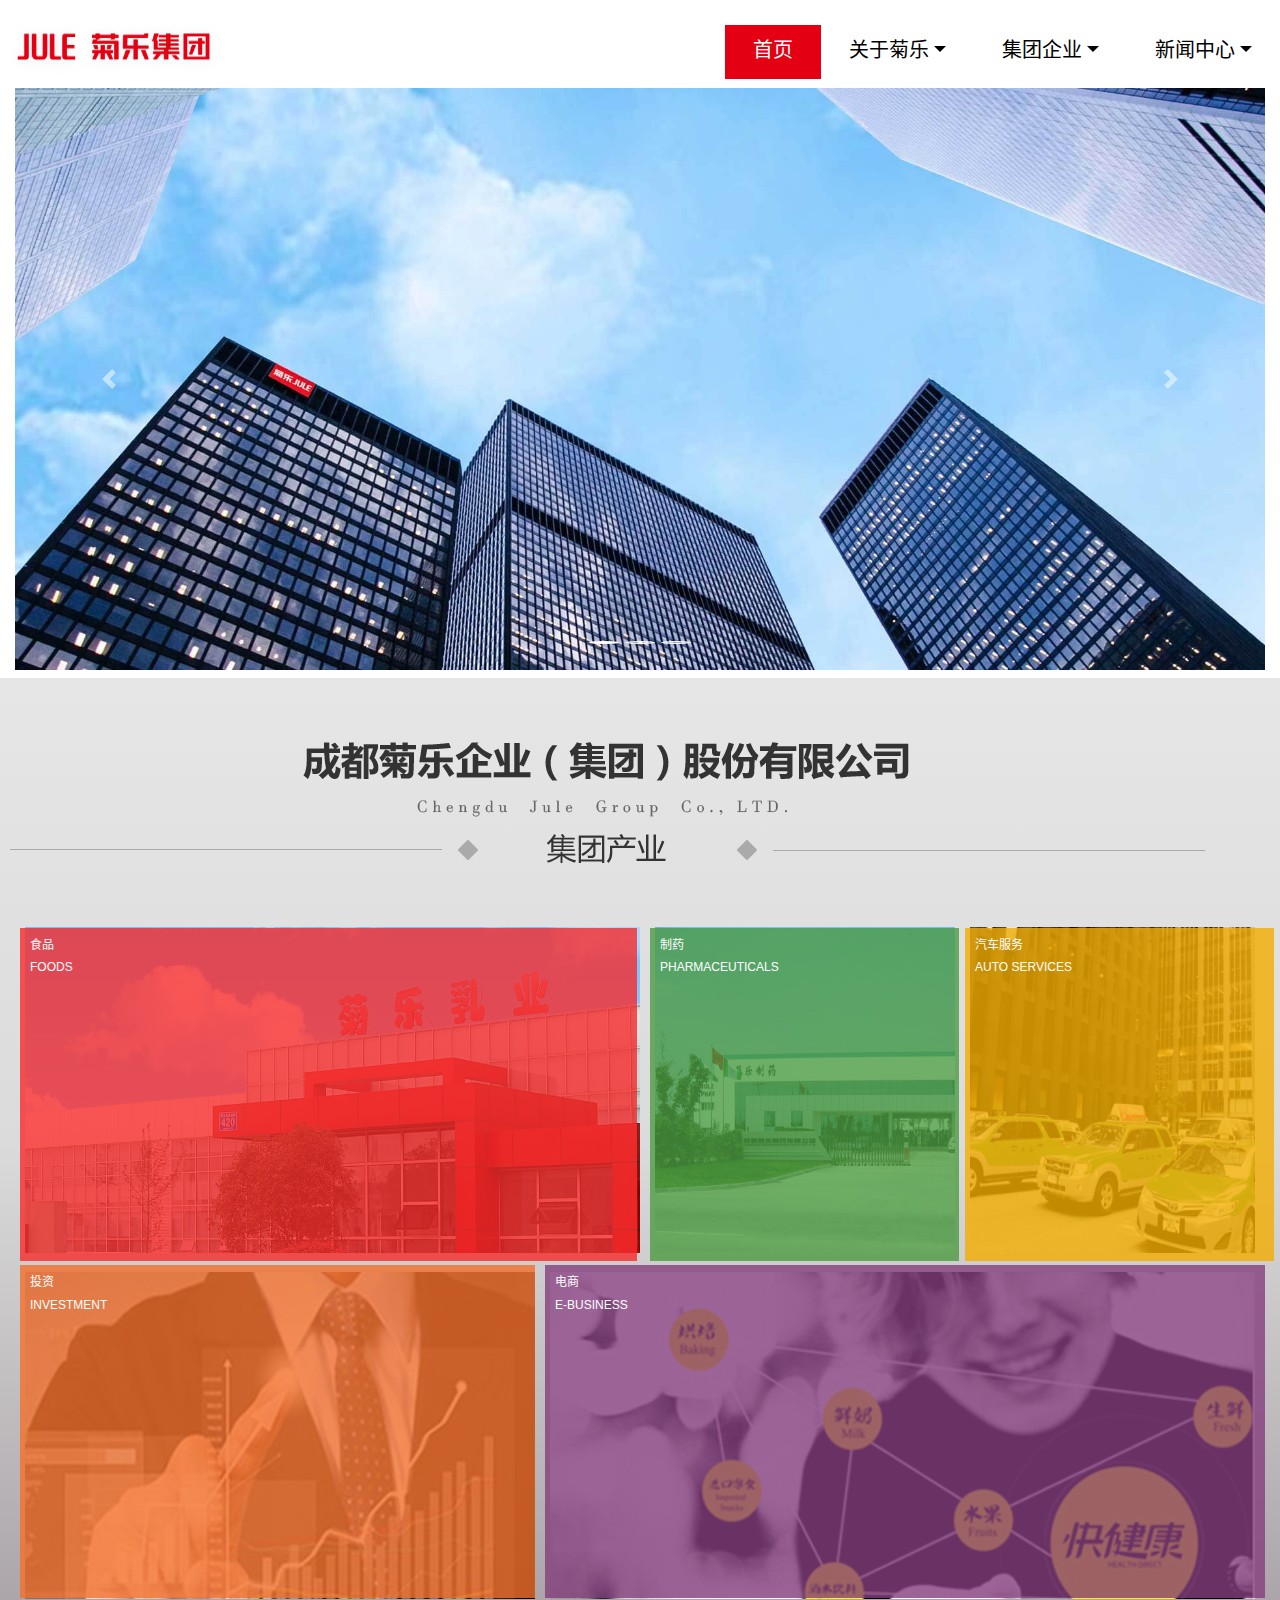
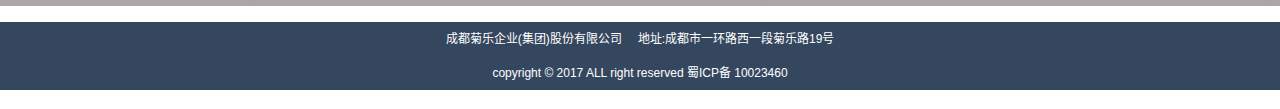
<file: index.html>
<!DOCTYPE html>
<html lang="zh-CN">
    <head>
        <meta charset="UTF-8">
        <meta name="viewport" content="width=device-width, initial-scale=1.0">
        <title></title>
        <link rel="stylesheet" href="boot/css/bootstrap.css">
        <script src="boot/js/jquery.min.js"></script>
        <script src="boot/js/popper.min.js"></script>
        <script src="boot/js/bootstrap.min.js"></script>
        <link rel="stylesheet" href="css/common.css">
        <link rel="stylesheet" href="css/index.css">
    </head>
    <body>
      <!-- 头部 -->
      <header id="header">
        <!-- <iframe src="header.html" frameborder="0" class="my_header" scrolling="no"></iframe> -->
      </header>
      <main>
        <div class="container-fluid">
          <!-- 轮播图 -->
            <div id="carouselExampleIndicators" class="carousel slide down" data-ride="carousel">
                <!-- 按钮 -->
                <ol class="carousel-indicators">
                  <li data-target="#carouselExampleIndicators" data-slide-to="0" class="active"></li>
                  <li data-target="#carouselExampleIndicators" data-slide-to="1"></li>
                  <li data-target="#carouselExampleIndicators" data-slide-to="2"></li>
                </ol>
                <!-- 图片 -->
                <div class="carousel-inner">
                  <div class="carousel-item active">
                    <img class="d-block w-100 h-100" src="img/index/banner1.jpg" alt="First slide">
                  </div>
                  <div class="carousel-item">
                    <img class="d-block w-100 h-100" src="img/index/banner2.jpg" alt="Second slide">
                  </div>
                  <div class="carousel-item">
                    <img class="d-block w-100 h-100" src="img/index/banner3.jpg" alt="Third slide">
                  </div>
                </div>
                <!-- 控制 -->
                <a class="carousel-control-prev" href="#carouselExampleIndicators" role="button" data-slide="prev">
                  <span class="carousel-control-prev-icon" aria-hidden="true"></span>
                  <span class="sr-only">Previous</span>
                </a>
                <a class="carousel-control-next" href="#carouselExampleIndicators" role="button" data-slide="next">
                  <span class="carousel-control-next-icon" aria-hidden="true"></span>
                  <span class="sr-only">Next</span>
                </a>
            </div>
        </div>
        <!-- 展示图 -->
        <div class="my_jituan">
        <div class="container-fluid mt-2">
          <div class="row row-img">
            <!-- 集团logo -->
            <div class="jituan">
              <img src="img/index/banner.png" alt="banner">
            </div>
            <!-- 栅格布局 -->
            <!-- 第一排 -->
            <div class="col-6 col-sm-6 col-md-6 col-lg-6 pr-0 col pb-1">
              <a href="introduce1.html">
                <img src="img/index/jule_04.jpg" alt="jule_04" class="col-img">
                <span class="img-col1">
                  <h4>食品</h4>
                  <h4>FOODS</h4>
                </span>
              </a>
            </div>
            <div class="col-6 col-sm-6 col-md-3 col-lg-3 pr-0 col">
              <a href="#">
                <img src="img/index/jule_05.jpg" alt="jule_05" class="col-img">
                <span class="img-col2">
                  <h4>制药</h4>
                  <h4>PHARMACEUTICALS</h4>
                </span>
              </a>
            </div>
            <div class="col-6 col-sm-6 col-md-3 col-lg-3 col">
              <a href="#">
                <img src="img/index/jule_06.png" alt="jule_06" class="col-img">
                <span class="img-col3">
                  <h4>汽车服务</h4>
                  <h4>AUTO SERVICES</h4>
                </span>
              </a>
            </div>
            <!-- 第二排 -->
            <div class="col-6 col-sm-6 col-md-5 col-lg-5 pt-2 pr-0 col">
              <a href="#">
                <img src="img/index/jule_08.png" alt="jule_08" class="col-img">
                <span class="img-col4">
                  <h4>投资</h4>
                  <h4>INVESTMENT</h4>
                </span>
              </a>
            </div>
            <div class="col-6 col-sm-6 col-md-7 col-lg-7 pt-2 col">
              <a href="#">
                <img src="img/index/jule_09.png" alt="jule_09" class="col-img">
                <span class="img-col5">
                  <h4>电商</h4>
                  <h4>E-BUSINESS</h4>
                </span>
              </a>
            </div>
          </div>
        </div>
        </div>
        </main>
        <!-- 尾部 -->
      <footer>
        <iframe src="footer.html" frameborder="0" class="my_footer"></iframe>
      </footer>
      <script src="js/header.js"></script>
    </body>
</html>
</file>
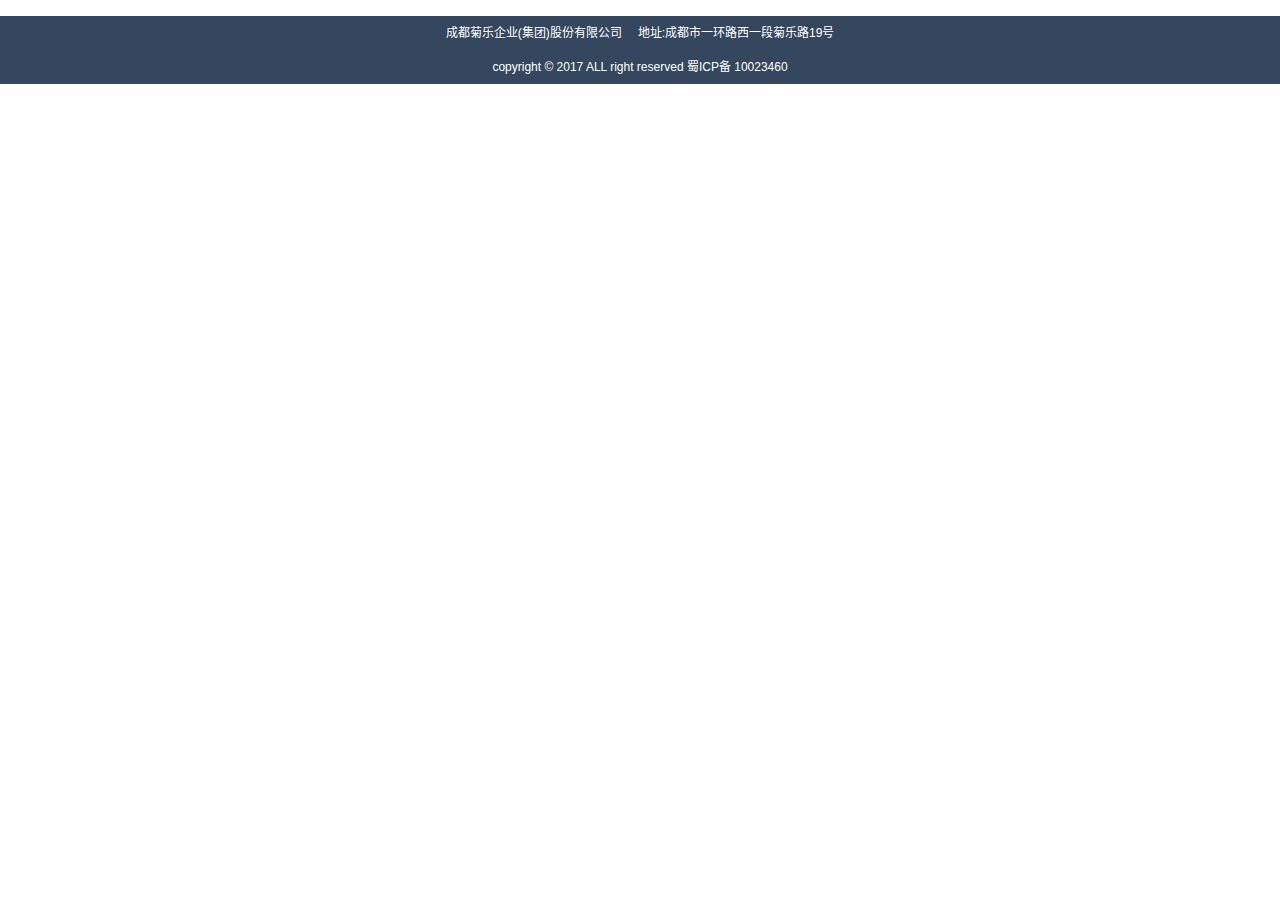
<file: footer.html>
<!DOCTYPE html>
<html lang="zh-CN">
    <head>
        <meta charset="UTF-8">
        <meta name="viewport" content="width=device-width, initial-scale=1.0">
        <title></title>
        <link rel="stylesheet" href="boot/css/bootstrap.css">
        <script src="boot/js/jquery.min.js"></script>
        <script src="boot/js/popper.min.js"></script>
        <script src="boot/js/bootstrap.min.js"></script>
        <link rel="stylesheet" href="css/footer.css">
        <link rel="stylesheet" href="css/common.css">
    </head>
    <body>
        <div class="container-fluid p-0">
            <div class="my_footer_bg">
                <p>成都菊乐企业(集团)股份有限公司<a href="#">地址:成都市一环路西一段菊乐路19号</a></p>
                <p class="pb-2">copyright &copy; 2017 ALL right reserved 蜀ICP备 10023460</p>
            </div>
        </div>
    </body>
</html>
</file>
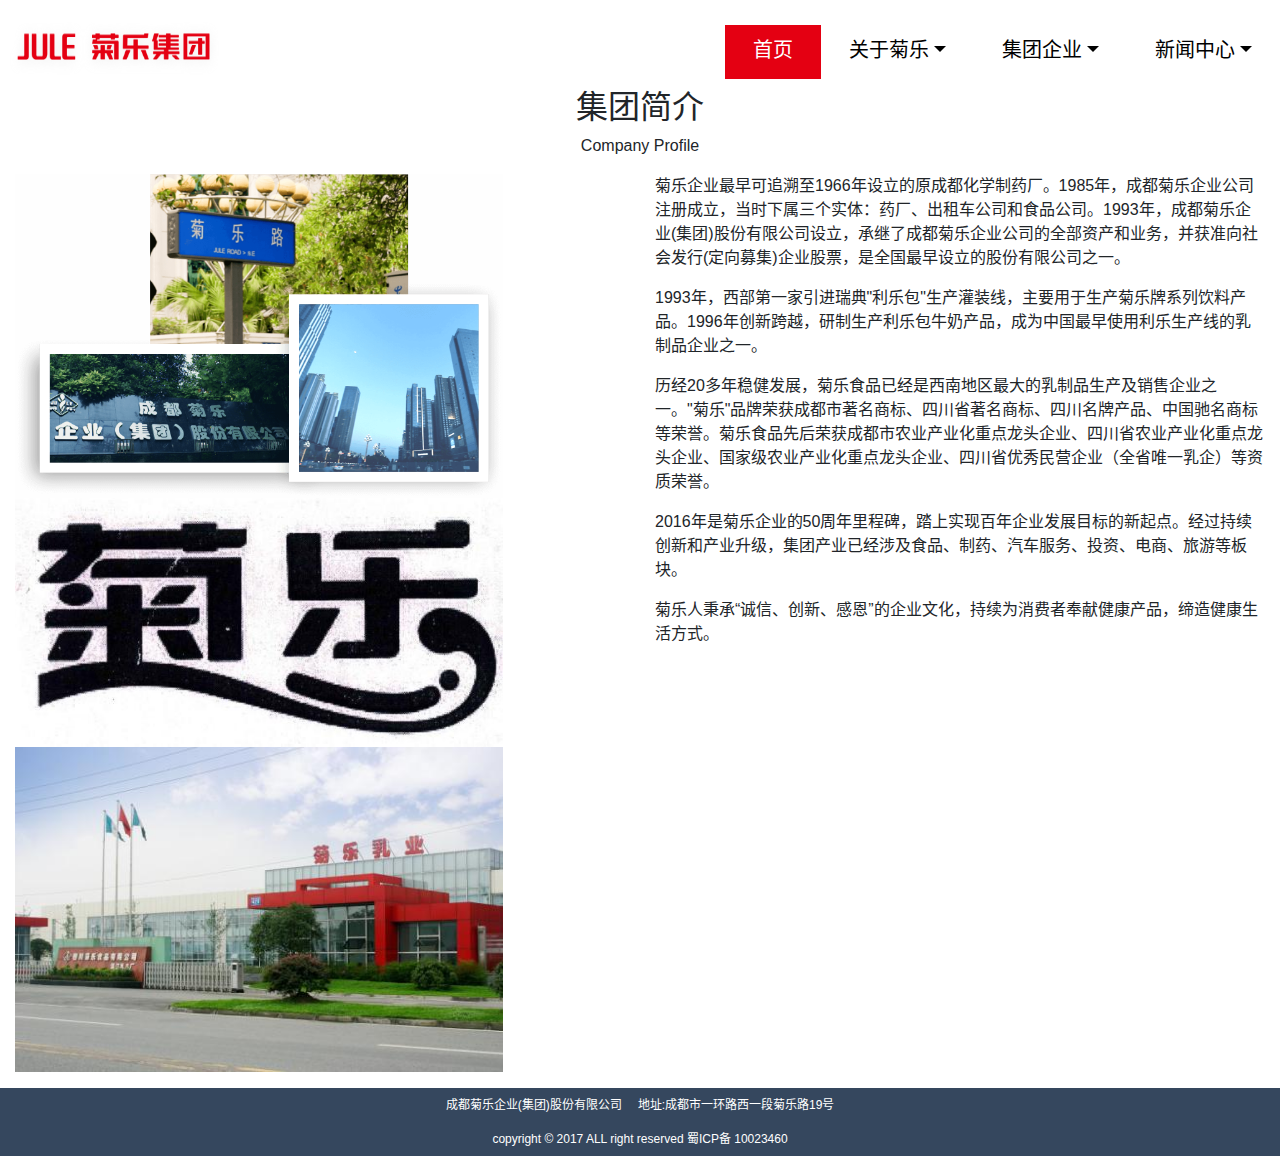
<file: introduce1.html>
<!DOCTYPE html>
<html lang="zh-CN">
    <head>
        <meta charset="UTF-8">
        <meta name="viewport" content="width=device-width, initial-scale=1.0">
        <title></title>
        <link rel="stylesheet" href="boot/css/bootstrap.css">
        <script src="boot/js/jquery.min.js"></script>
        <script src="boot/js/popper.min.js"></script>
        <script src="boot/js/bootstrap.min.js"></script>
        <link rel="stylesheet" href="css/common.css">
        <link rel="stylesheet" href="css/introduce1.css">
    </head>
    <body>
        <!-- 头部 -->
        <header>
            <!-- <iframe src="header.html" frameborder="0" class="my_header" scrolling="no"></iframe> -->
        </header>
        <!-- 主体 -->
        <main>
            <div class="container-fluid">
                <!-- 标题 -->
                <div class="top">
                    <h2 class="my_top">集团简介</h2>
                    <p class="my_top">Company Profile</p>
                </div>
                <div class="row">
                    <!-- 图片 -->
                    <div class="col-sm-12 col-md-6 col-lg-6">
                        <div class="row">
                            <div class="col-4 col-sm-4 col-md-12 col-lg-12">
                            <img src="img/Group.png" alt="Group">
                            </div>
                            <div class="col-4 col-sm-4 col-md-12 col-lg-12">
                                <img src="img/02.jpg" alt="Group">
                            </div>
                            <div class="col-4 col-sm-4 col-md-12 col-lg-12">
                                <img src="img/01.jpg" alt="Group">
                            </div>
                        </div>
                    </div>
                    <!-- 文字 -->
                    <div class="col-sm-12 col-md-6 col-lg-6">
                        <p>菊乐企业最早可追溯至1966年设立的原成都化学制药厂。1985年，成都菊乐企业公司注册成立，当时下属三个实体：药厂、出租车公司和食品公司。1993年，成都菊乐企业(集团)股份有限公司设立，承继了成都菊乐企业公司的全部资产和业务，并获准向社会发行(定向募集)企业股票，是全国最早设立的股份有限公司之一。</p>
                        <p>1993年，西部第一家引进瑞典"利乐包"生产灌装线，主要用于生产菊乐牌系列饮料产品。1996年创新跨越，研制生产利乐包牛奶产品，成为中国最早使用利乐生产线的乳制品企业之一。</p>
                        <p>历经20多年稳健发展，菊乐食品已经是西南地区最大的乳制品生产及销售企业之一。"菊乐"品牌荣获成都市著名商标、四川省著名商标、四川名牌产品、中国驰名商标等荣誉。菊乐食品先后荣获成都市农业产业化重点龙头企业、四川省农业产业化重点龙头企业、国家级农业产业化重点龙头企业、四川省优秀民营企业（全省唯一乳企）等资质荣誉。</p>
                        <p>2016年是菊乐企业的50周年里程碑，踏上实现百年企业发展目标的新起点。经过持续创新和产业升级，集团产业已经涉及食品、制药、汽车服务、投资、电商、旅游等板块。</p>
                        <p>菊乐人秉承“诚信、创新、感恩”的企业文化，持续为消费者奉献健康产品，缔造健康生活方式。</p>
                    </div>
                </div>
            </div>
        </main>
        <!-- 尾部 -->
        <footer>
            <iframe src="footer.html" frameborder="0" class="my_footer"></iframe>
        </footer>
        <script src="js/header.js"></script>
    </body>
</html>
</file>
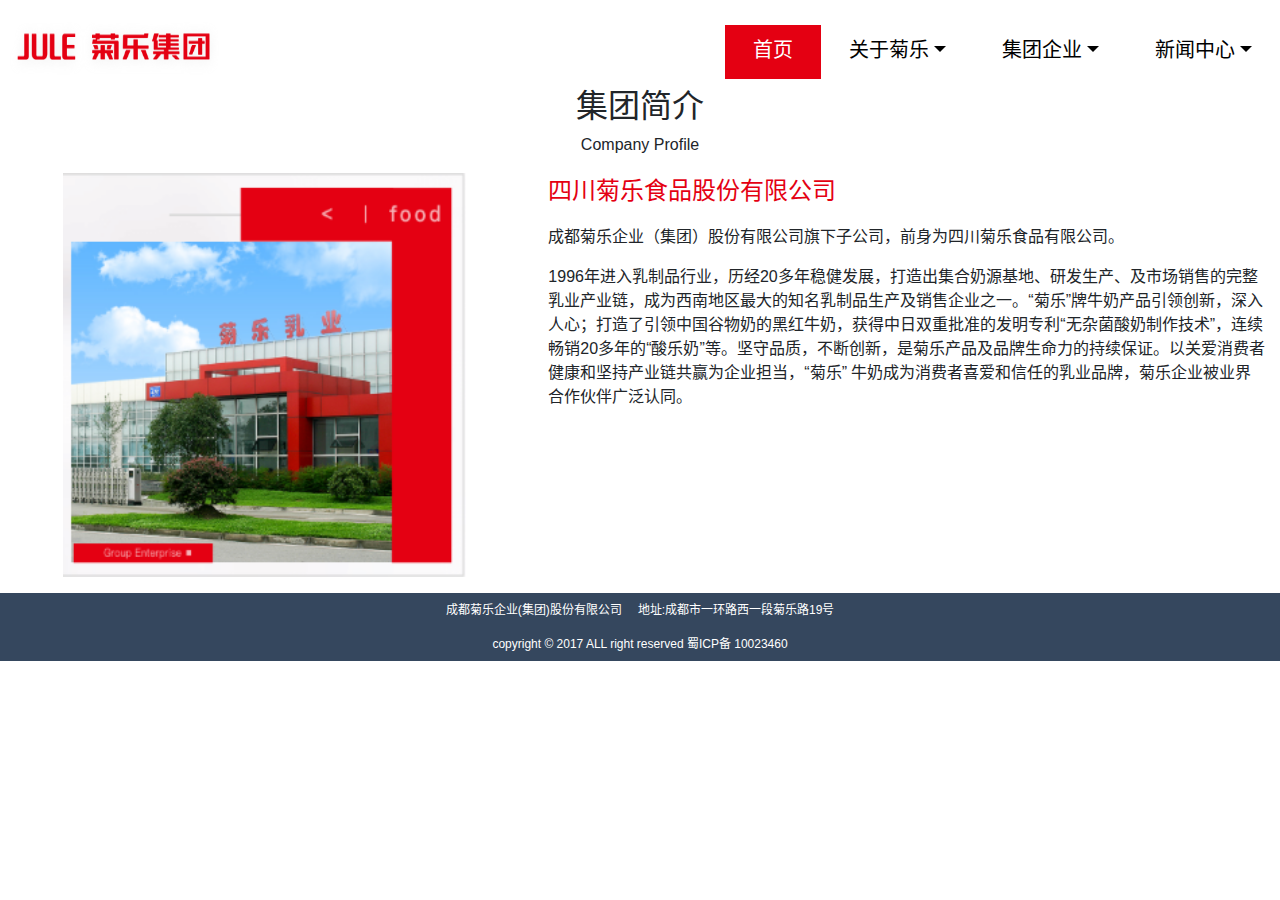
<file: introduce2.html>
<!DOCTYPE html>
<html lang="zh-CN">
    <head>
        <meta charset="UTF-8">
        <meta name="viewport" content="width=device-width, initial-scale=1.0">
        <title></title>
        <link rel="stylesheet" href="boot/css/bootstrap.css">
        <script src="boot/js/jquery.min.js"></script>
        <script src="boot/js/popper.min.js"></script>
        <script src="boot/js/bootstrap.min.js"></script>
        <link rel="stylesheet" href="css/common.css">
        <link rel="stylesheet" href="css/introduce2.css">
    </head>
    <body>
        <!-- 头部 -->
        <header>
            <iframe src="header.html" frameborder="0" class="my_header" scrolling="no"></iframe>
        </header>
        <!-- 主体 -->
        <main>
            <div class="container-fluid">
                <div class="top">
                    <h2 class="my_top">集团简介</h2>
                    <p class="my_top">Company Profile</p>
                </div>
                <div class="row">
                    <div class="col-md-5">
                        <img src="img/001.PNG" alt="food-hong1">
                    </div>
                    <div class="col-md-7">
                        <p>四川菊乐食品股份有限公司</p>
                        <p>成都菊乐企业（集团）股份有限公司旗下子公司，前身为四川菊乐食品有限公司。</p>
                        <p>1996年进入乳制品行业，历经20多年稳健发展，打造出集合奶源基地、研发生产、及市场销售的完整乳业产业链，成为西南地区最大的知名乳制品生产及销售企业之一。“菊乐”牌牛奶产品引领创新，深入人心；打造了引领中国谷物奶的黑红牛奶，获得中日双重批准的发明专利“无杂菌酸奶制作技术”，连续畅销20多年的“酸乐奶”等。坚守品质，不断创新，是菊乐产品及品牌生命力的持续保证。以关爱消费者健康和坚持产业链共赢为企业担当，“菊乐” 牛奶成为消费者喜爱和信任的乳业品牌，菊乐企业被业界合作伙伴广泛认同。</p>
                    </div>
                </div>
            </div>
        </main>
        <!-- 尾部 -->
        <footer>
            <iframe src="footer.html" frameborder="0" class="my_footer"></iframe>
        </footer>
    </body>
</html>
</file>
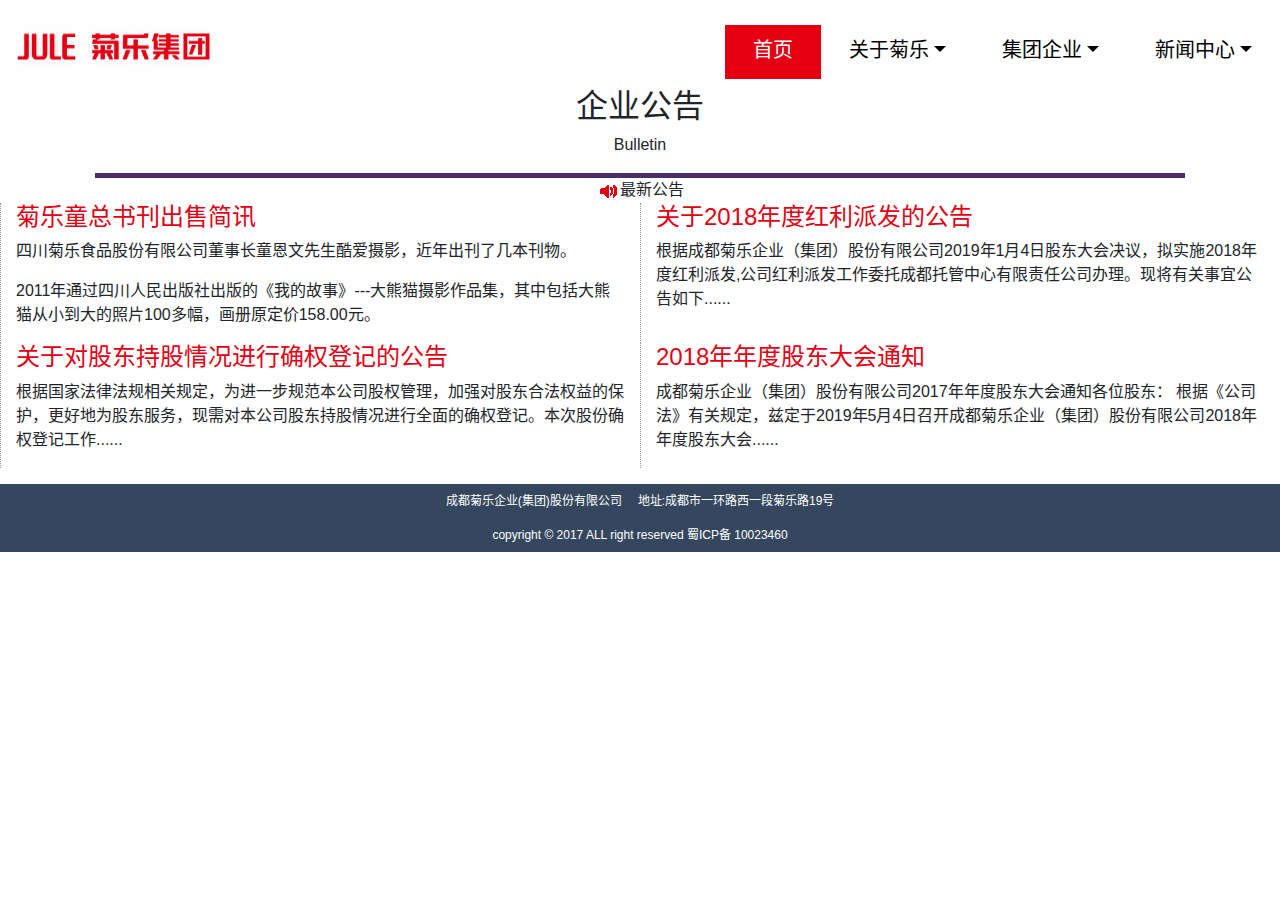
<file: list1.html>
<!DOCTYPE html>
<html lang="zh-CN">
    <head>
        <meta charset="UTF-8">
        <meta name="viewport" content="width=device-width, initial-scale=1.0">
        <title></title>
        <link rel="stylesheet" href="boot/css/bootstrap.css">
        <script src="boot/js/jquery.min.js"></script>
        <script src="boot/js/popper.min.js"></script>
        <script src="boot/js/bootstrap.min.js"></script>
        <link rel="stylesheet" href="css/common.css">
        <link rel="stylesheet" href="css/list1.css">
    </head>
    <body>
        <!-- 头部 -->
        <header>
            <iframe src="header.html" frameborder="0" class="my_header" scrolling="no"></iframe>
        </header>
        <!-- 主体 -->
        <div class="container-fluid">
            <!-- 标题 -->
            <div>
                <h2 class="my_top">企业公告</h2>
                <p class="my_top">Bulletin</p>
            </div>
            <!-- 最新公告 -->
            <p class="my_top my_border"><img src="img/laba.gif">最新公告</p>
            <!-- 公告1~4 -->
            <div class="row">
                <div class="col-md-6 col-sm-12 col">
                    <a href="#"><h4>菊乐童总书刊出售简讯</h4></a>
                    <p>四川菊乐食品股份有限公司董事长童恩文先生酷爱摄影，近年出刊了几本刊物。
                    <p>2011年通过四川人民出版社出版的《我的故事》---大熊猫摄影作品集，其中包括大熊猫从小到大的照片100多幅，画册原定价158.00元。</p>
                </div>
                <div class="col-md-6 col-sm-12 col">
                    <a href="#"><h4>关于2018年度红利派发的公告</h4></a>
                    <p>根据成都菊乐企业（集团）股份有限公司2019年1月4日股东大会决议，拟实施2018年度红利派发,公司红利派发工作委托成都托管中心有限责任公司办理。现将有关事宜公告如下......</p>
                </div>
                <div class="col-md-6 col-sm-12 col">
                    <a href="#"><h4>关于对股东持股情况进行确权登记的公告</h4></a>
                    <p>根据国家法律法规相关规定，为进一步规范本公司股权管理，加强对股东合法权益的保护，更好地为股东服务，现需对本公司股东持股情况进行全面的确权登记。本次股份确权登记工作......</p>
                </div>
                <div class="col-md-6 col-sm-12 col">
                    <a href="#"><h4>2018年年度股东大会通知</h4></a>
                    <p>成都菊乐企业（集团）股份有限公司2017年年度股东大会通知各位股东： 根据《公司法》有关规定，兹定于2019年5月4日召开成都菊乐企业（集团）股份有限公司2018年年度股东大会......</p>
                </div>
            </div>
        </div>
        <!-- 尾部 -->
        <footer>
            <iframe src="footer.html" frameborder="0" class="my_footer"></iframe>
        </footer>
    </body>
</html>
</file>
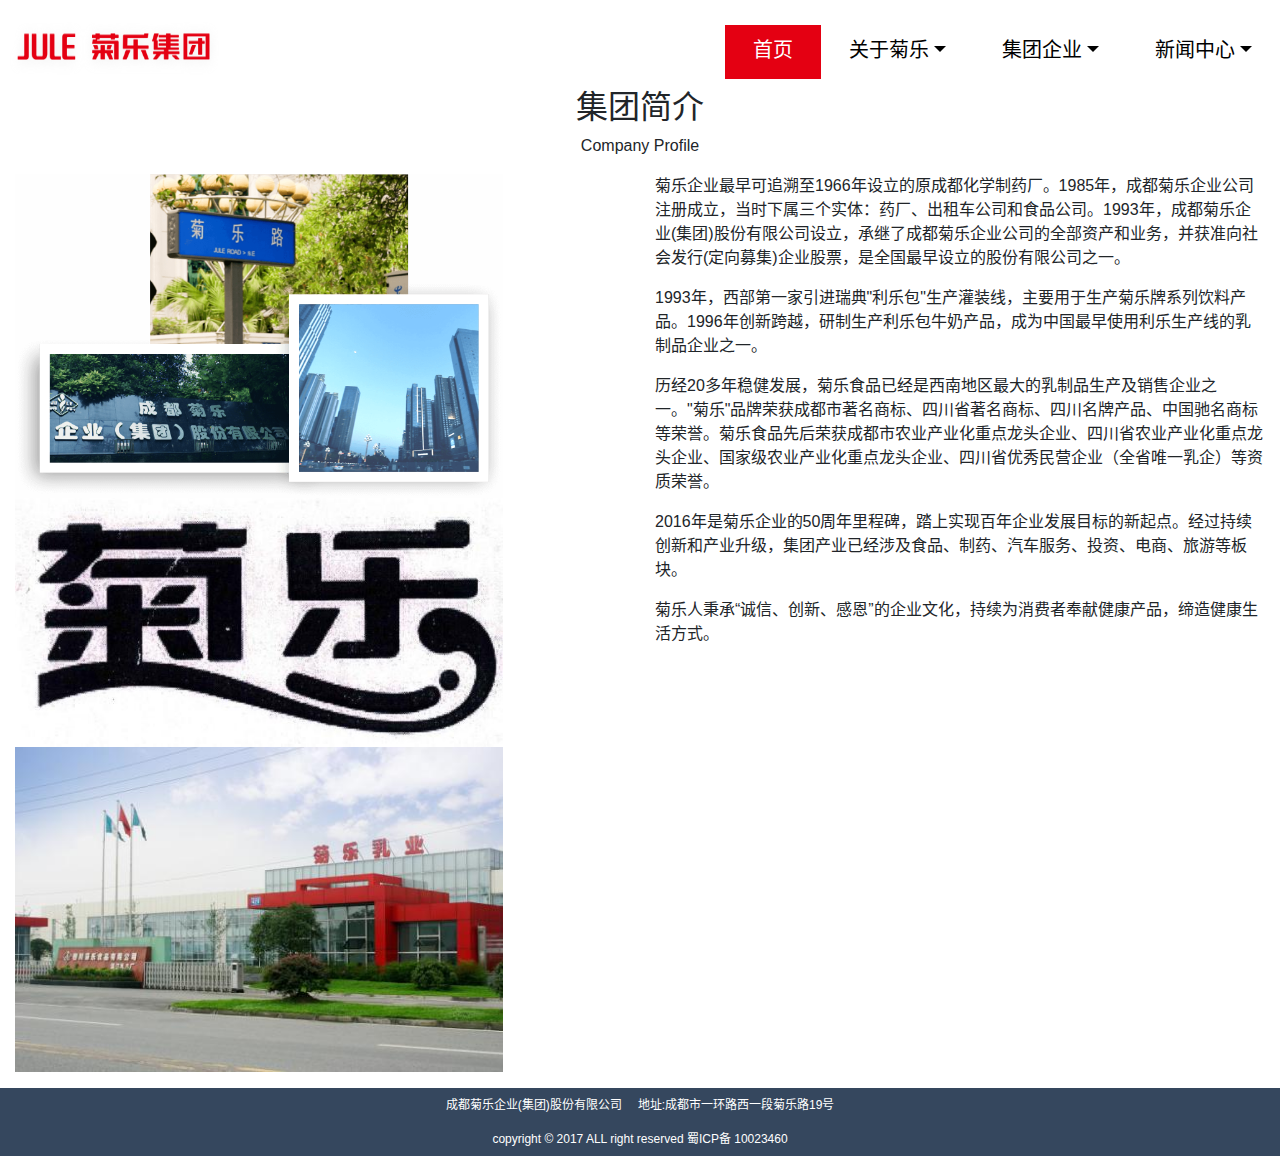
<file: test.html>
<!DOCTYPE html>
<html lang="zh-CN">
    <head>
        <meta charset="UTF-8">
        <meta name="viewport" content="width=device-width, initial-scale=1.0">
        <title></title>
        <link rel="stylesheet" href="boot/css/bootstrap.css">
        <script src="boot/js/jquery.min.js"></script>
        <script src="boot/js/popper.min.js"></script>
        <script src="boot/js/bootstrap.min.js"></script>
        <link rel="stylesheet" href="css/common.css">
        <link rel="stylesheet" href="css/index.css">
        <link rel="stylesheet" href="css/header.css">
        <link rel="stylesheet" href="css/footer.css">
        <link rel="stylesheet" href="css/introduce1.css">
    </head>
    <body>
       <!-- 头部 -->
       <div class="container-fluid p-0 first">
        <!-- 折叠导航栏 -->
        <div class="navbar navbar-expand-md">
            <!-- 导航栏头部 -->
            <div class="navbar-header">
                <!-- 按钮 -->
                <button data-toggle="collapse" data-target="#content" class="navbar-toggler">
                    <span class="navbar-toggler-icon">三</span>
                </button>
                <!-- 企业logo -->
                <a href="#" class="navbar-brand">
                    <img src="img/header/logo.png" alt="logo" class="nav-img">
                </a>
            </div>
            <!-- 导航栏下拉菜单 -->
            <div id="content" class="collapse navbar-collapse">
                <ul class="nav navbar-nav">
                    <li class="nav-menu">
                        <a href="#">首页</a>
                    </li>
                    <li class="dropdown nav-menu">
                        <a href="#" class="dropdown-toggle" data-toggle="dropdown">关于菊乐</a>
                        <ul class="dropdown-menu">   
                            <li><a href="#">集团简介</a></li>
                            <li><a href="#">领导人介绍</a></li>
                            <li><a href="#">发展历程</a></li>
                            <li><a href="#">企业文化</a></li>
                        </ul>
                    </li>
                    <li class="dropdown nav-menu">
                        <a href="#" class="dropdown-toggle" data-toggle="dropdown">集团企业</a>
                        <ul class="dropdown-menu">
                            <li><a href="#">食品</a></li>
                            <li><a href="#">制药</a></li>
                            <li><a href="#">投资</a></li>
                            <li><a href="#">电商</a></li>
                            <li><a href="#">汽车服务</a></li>
                        </ul>
                    </li>
                    <li class="dropdown nav-menu">
                        <a href="#" class="dropdown-toggle" data-toggle="dropdown">新闻中心</a>
                        <ul class="dropdown-menu">
                            <li><a href="#">企业公告</a></li>
                            <li><a href="#">菊乐之声</a></li>
                            <li><a href="#">视频影像</a></li>
                        </ul>
                    </li>
                </ul>
            </div>
        </div>
    </div>
    <main>
        <div class="container-fluid">
            <!-- 标题 -->
            <div class="top">
                <h2 class="my_top">集团简介</h2>
                <p class="my_top">Company Profile</p>
            </div>
            <div class="row">
                <!-- 图片 -->
                <div class="col-sm-12 col-md-6 col-lg-6">
                    <div class="row">
                        <div class="col-sm-4 col-md-12 col-lg-12">
                        <img src="img/Group.png" alt="Group">
                        </div>
                        <div class="col-sm-4 col-md-12 col-lg-12">
                            <img src="img/02.jpg" alt="Group">
                        </div>
                        <div class="col-sm-4 col-md-12 col-lg-12">
                            <img src="img/01.jpg" alt="Group">
                        </div>
                    </div>
                </div>
                <!-- 文字 -->
                <div class="col-sm-12 col-md-6 col-lg-6">
                    <p>菊乐企业最早可追溯至1966年设立的原成都化学制药厂。1985年，成都菊乐企业公司注册成立，当时下属三个实体：药厂、出租车公司和食品公司。1993年，成都菊乐企业(集团)股份有限公司设立，承继了成都菊乐企业公司的全部资产和业务，并获准向社会发行(定向募集)企业股票，是全国最早设立的股份有限公司之一。</p>
                    <p>1993年，西部第一家引进瑞典"利乐包"生产灌装线，主要用于生产菊乐牌系列饮料产品。1996年创新跨越，研制生产利乐包牛奶产品，成为中国最早使用利乐生产线的乳制品企业之一。</p>
                    <p>历经20多年稳健发展，菊乐食品已经是西南地区最大的乳制品生产及销售企业之一。"菊乐"品牌荣获成都市著名商标、四川省著名商标、四川名牌产品、中国驰名商标等荣誉。菊乐食品先后荣获成都市农业产业化重点龙头企业、四川省农业产业化重点龙头企业、国家级农业产业化重点龙头企业、四川省优秀民营企业（全省唯一乳企）等资质荣誉。</p>
                    <p>2016年是菊乐企业的50周年里程碑，踏上实现百年企业发展目标的新起点。经过持续创新和产业升级，集团产业已经涉及食品、制药、汽车服务、投资、电商、旅游等板块。</p>
                    <p>菊乐人秉承“诚信、创新、感恩”的企业文化，持续为消费者奉献健康产品，缔造健康生活方式。</p>
                </div>
            </div>
        </div>
    </main>
        <!-- 尾部 -->
        <div class="container-fluid p-0">
            <div class="my_footer_bg">
                <p>成都菊乐企业(集团)股份有限公司<a href="#">地址:成都市一环路西一段菊乐路19号</a></p>
                <p class="pb-2">copyright &copy; 2017 ALL right reserved 蜀ICP备 10023460</p>
            </div>
        </div>
    </div>
    </body>
</html>
</file>
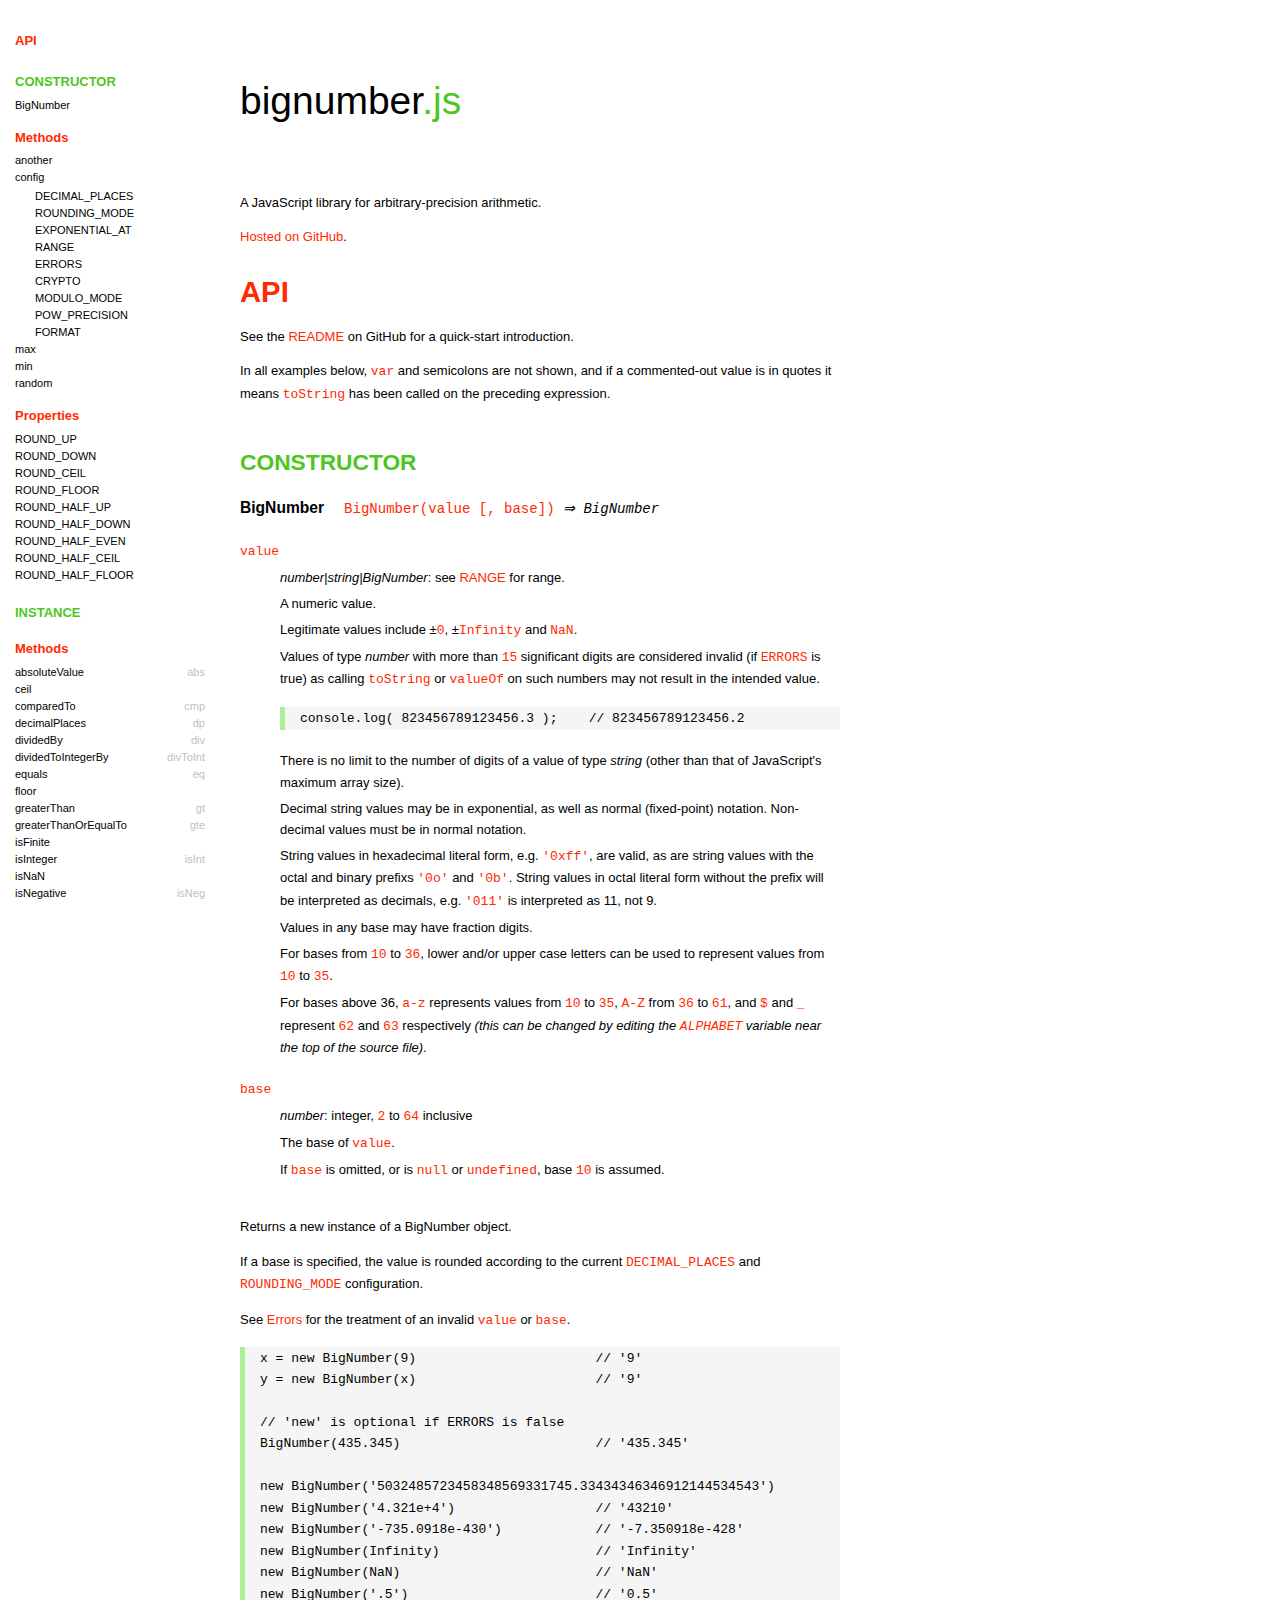
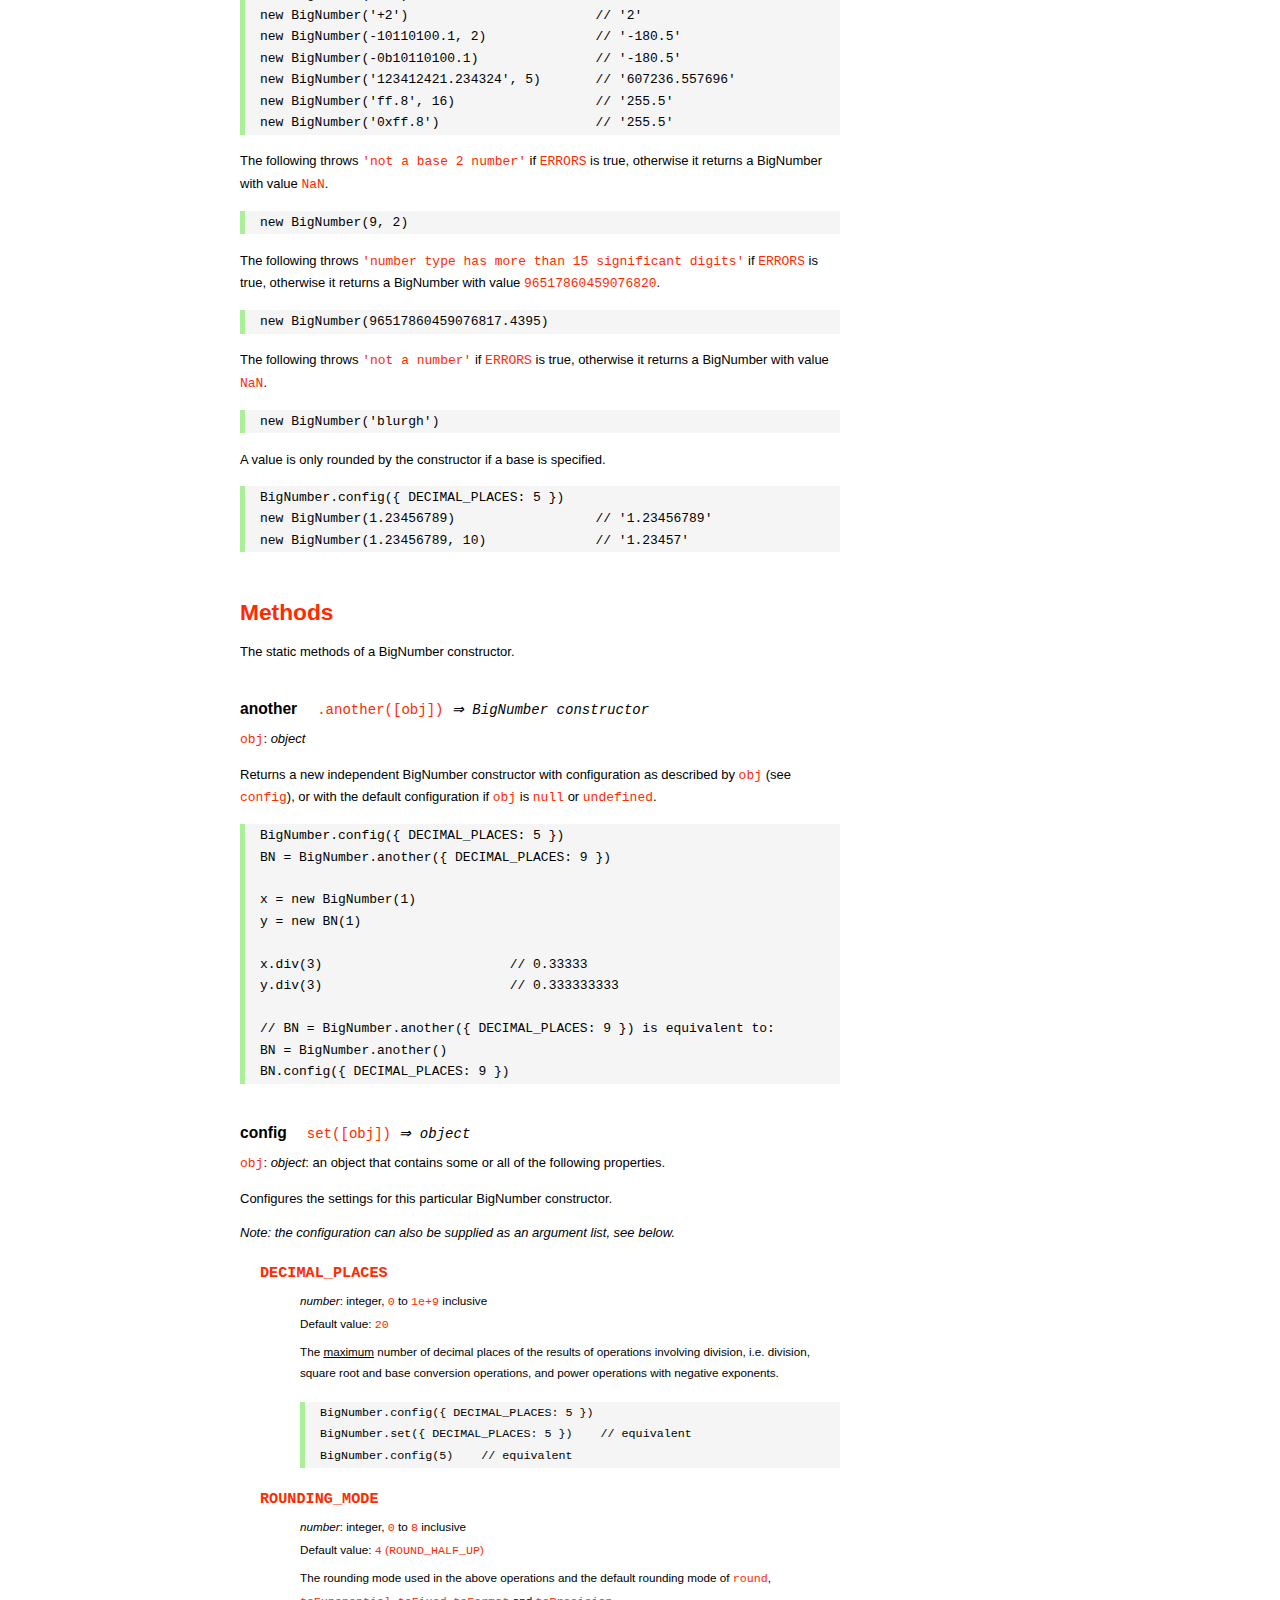
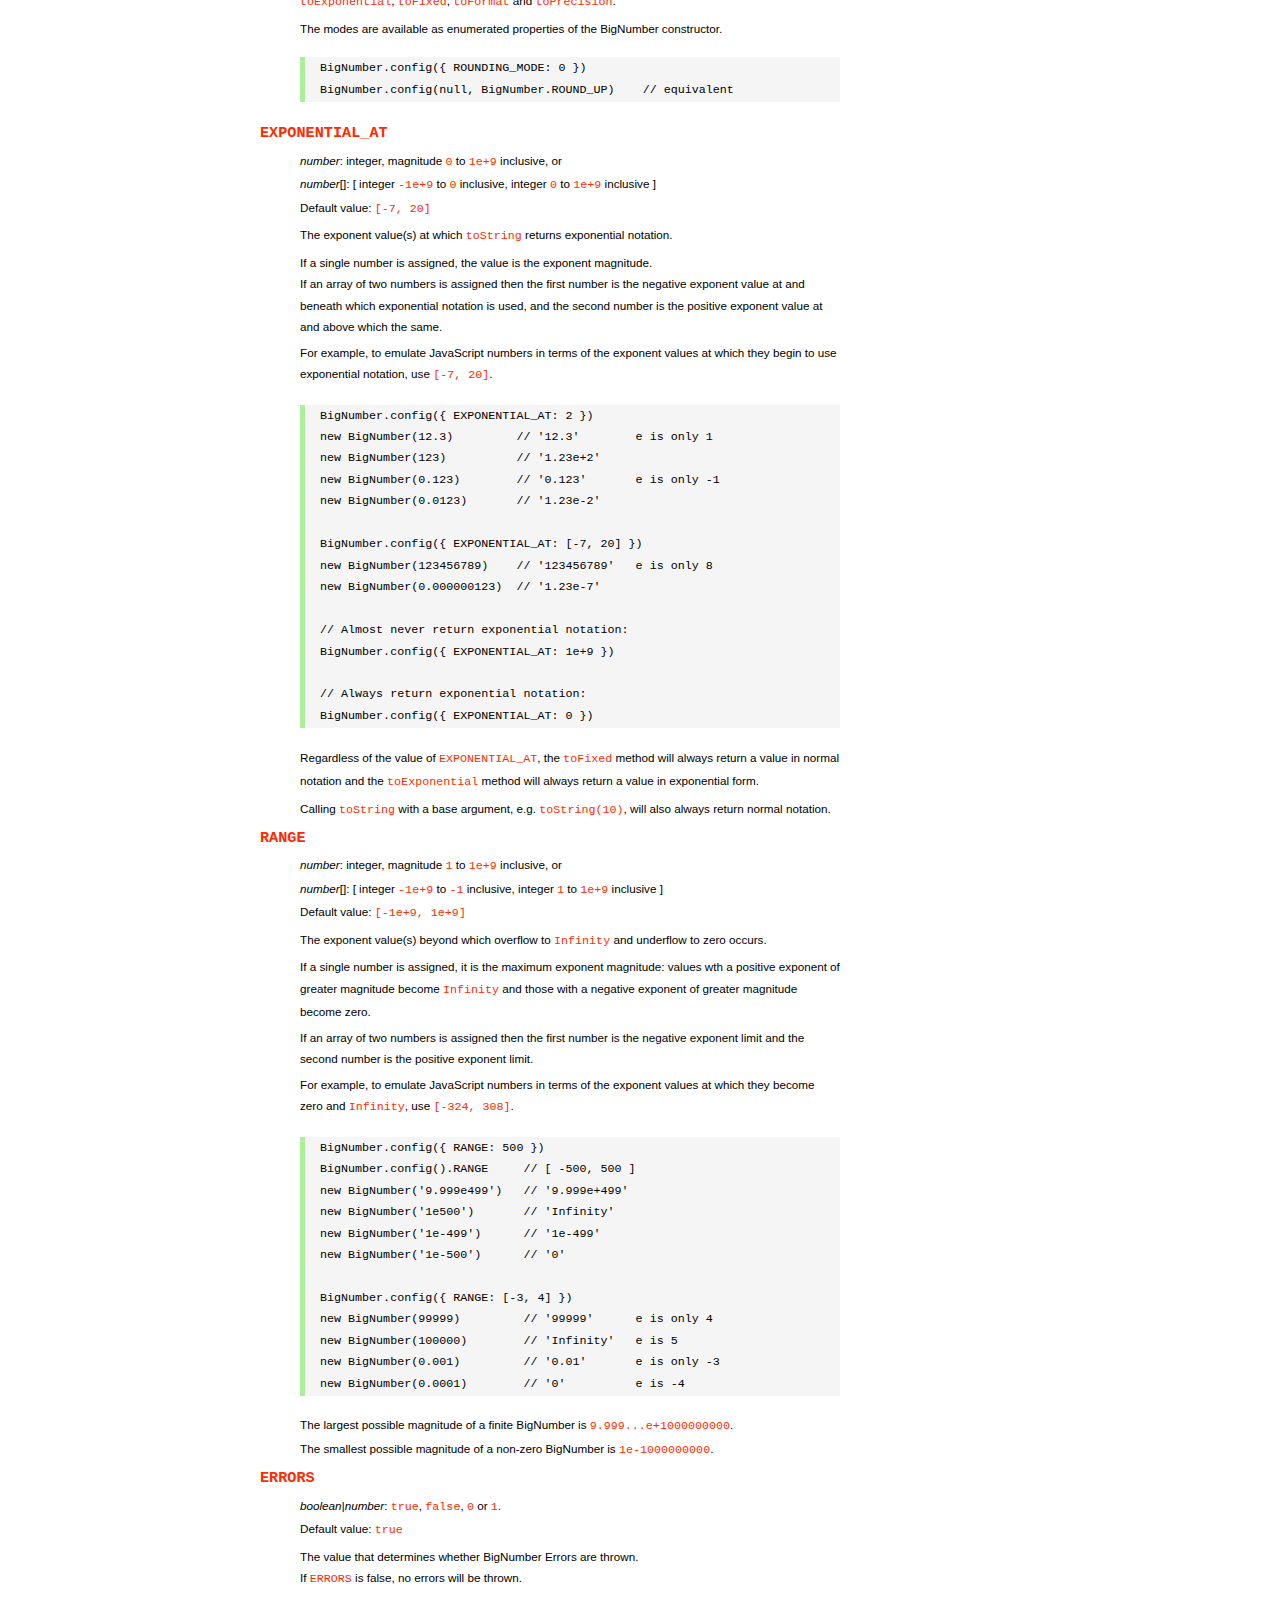
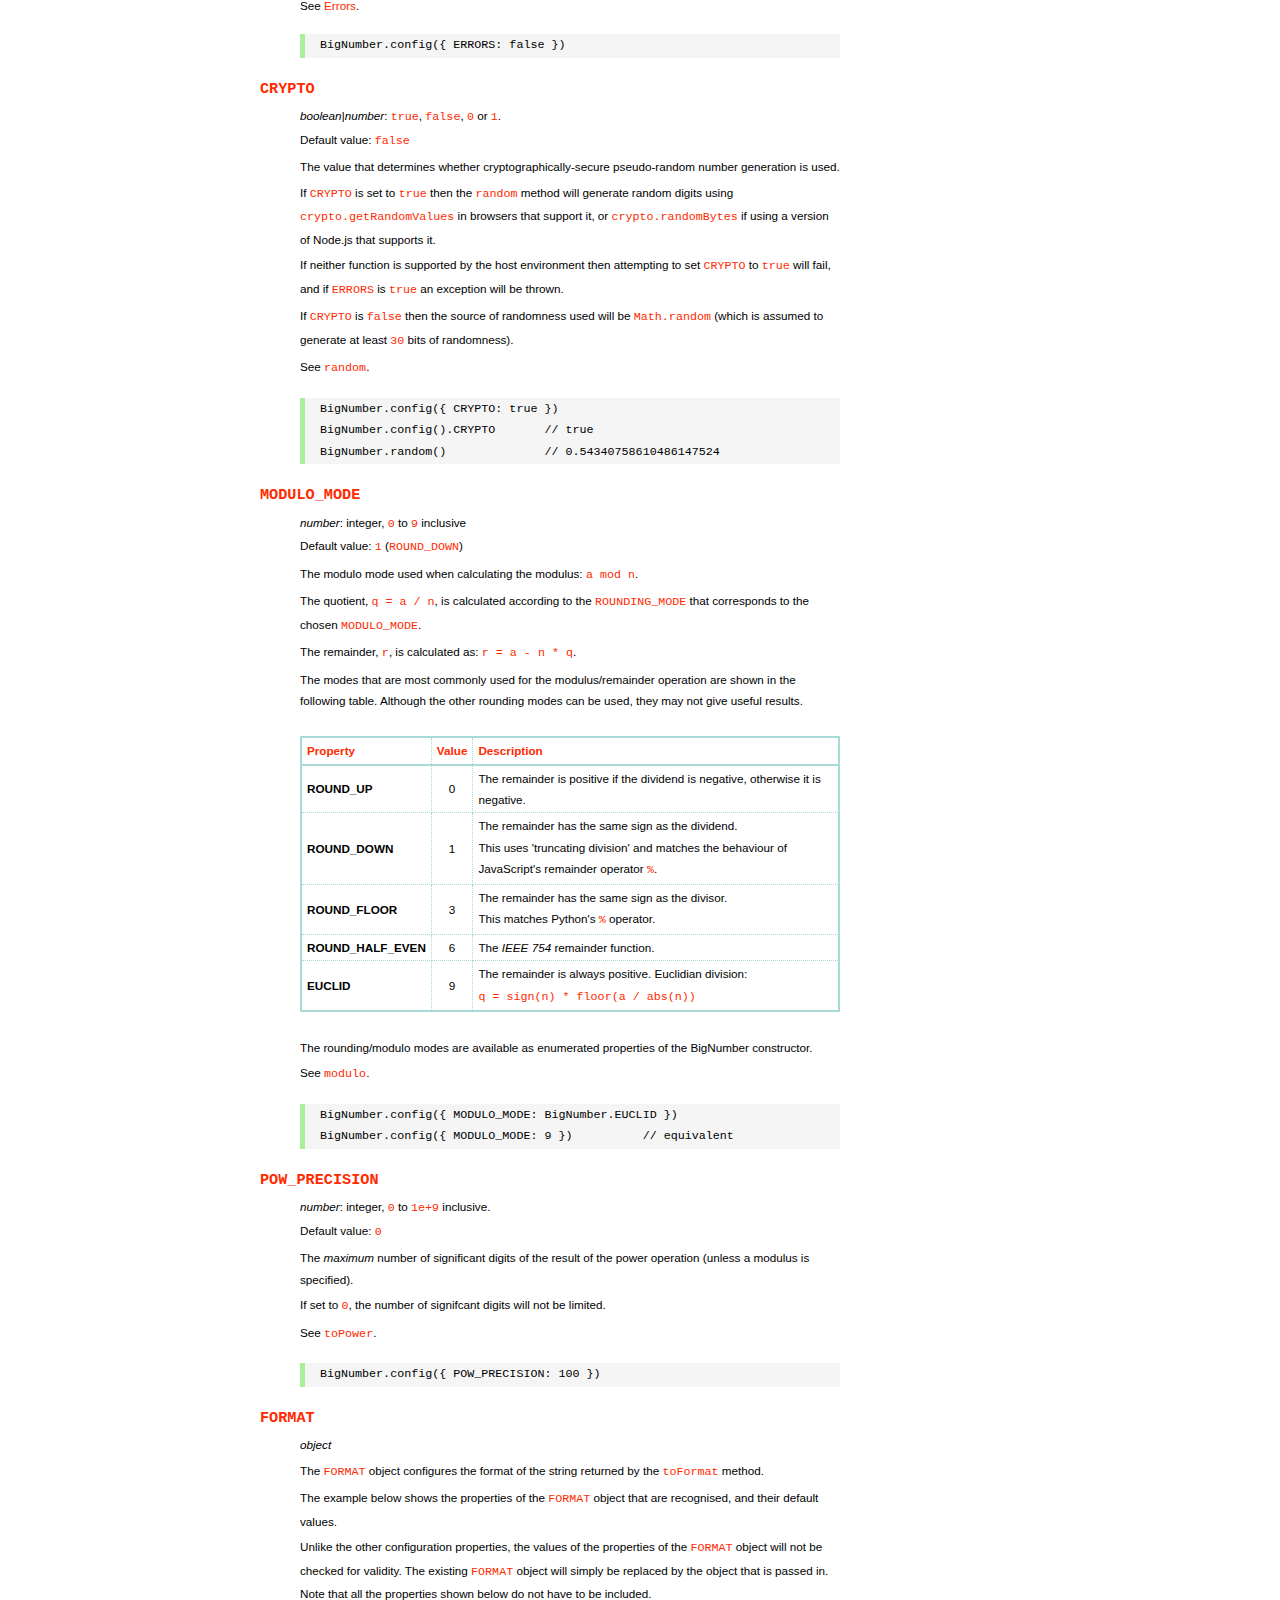
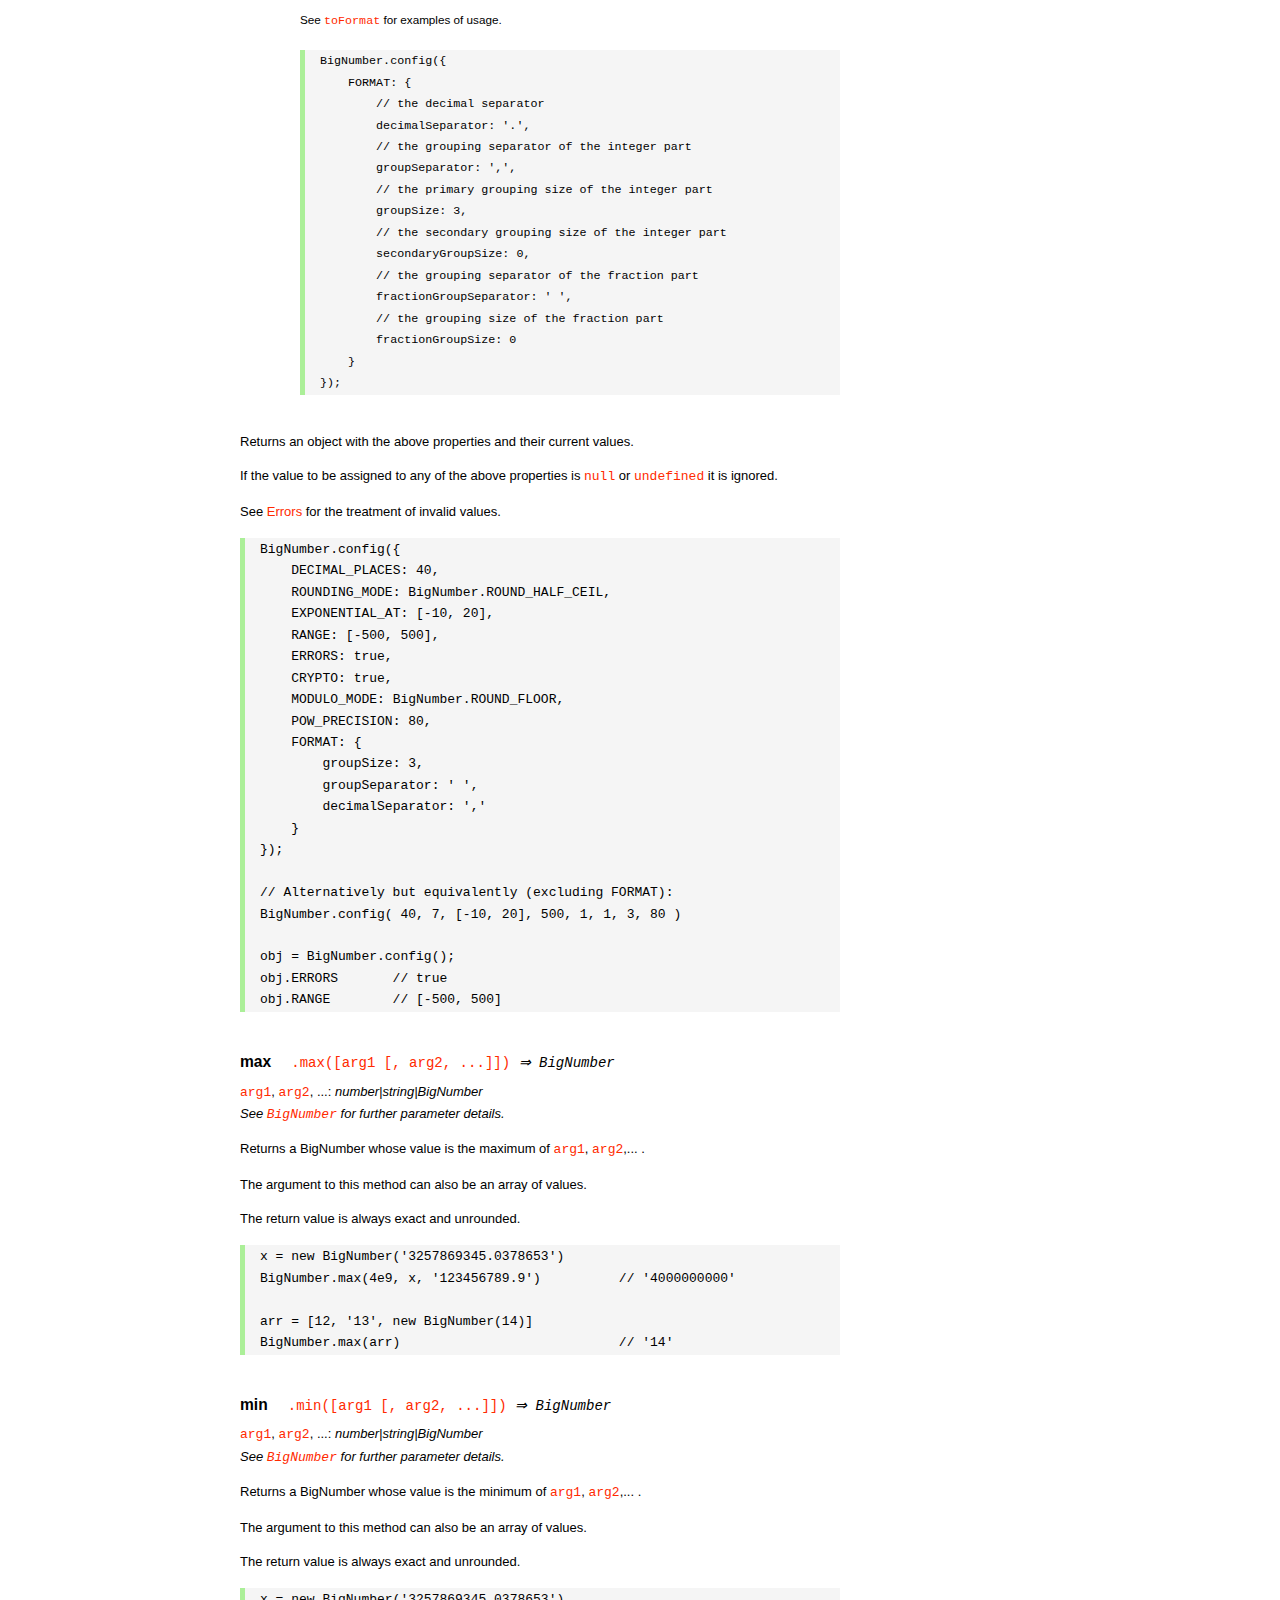
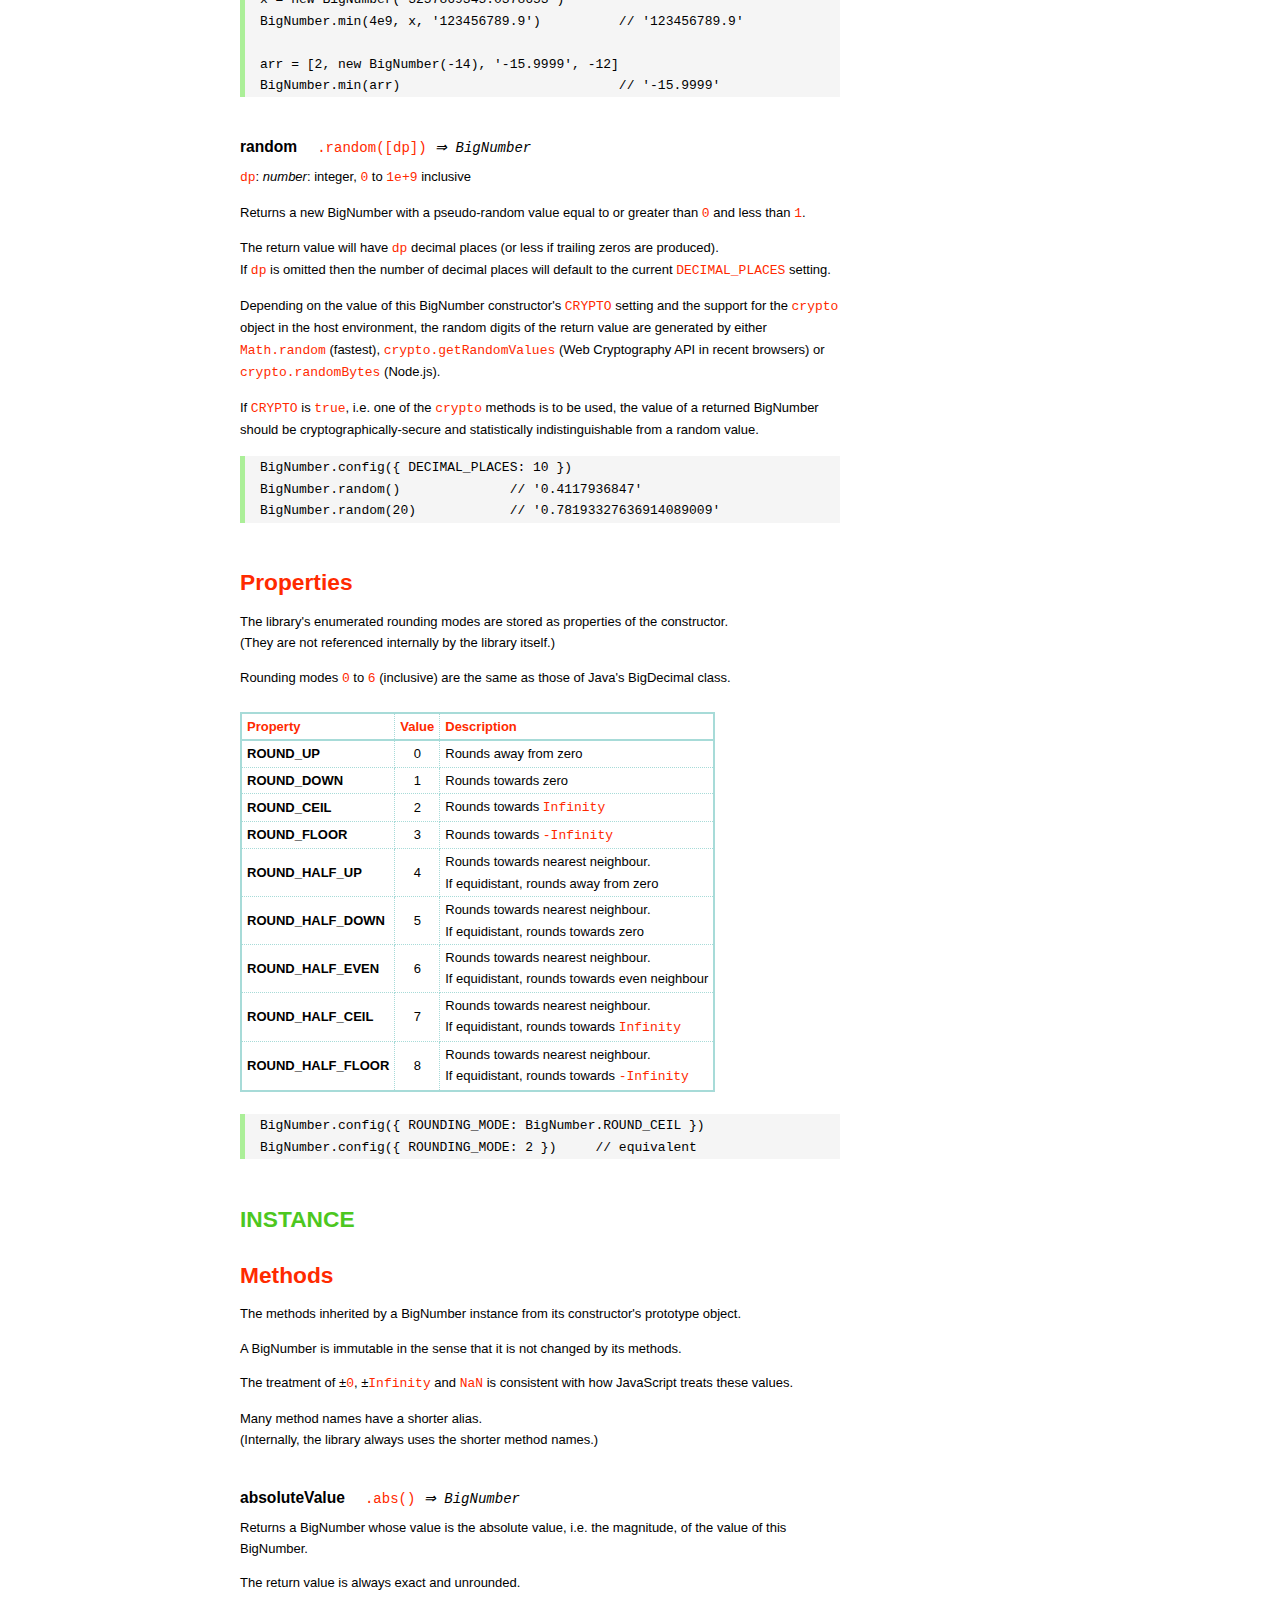
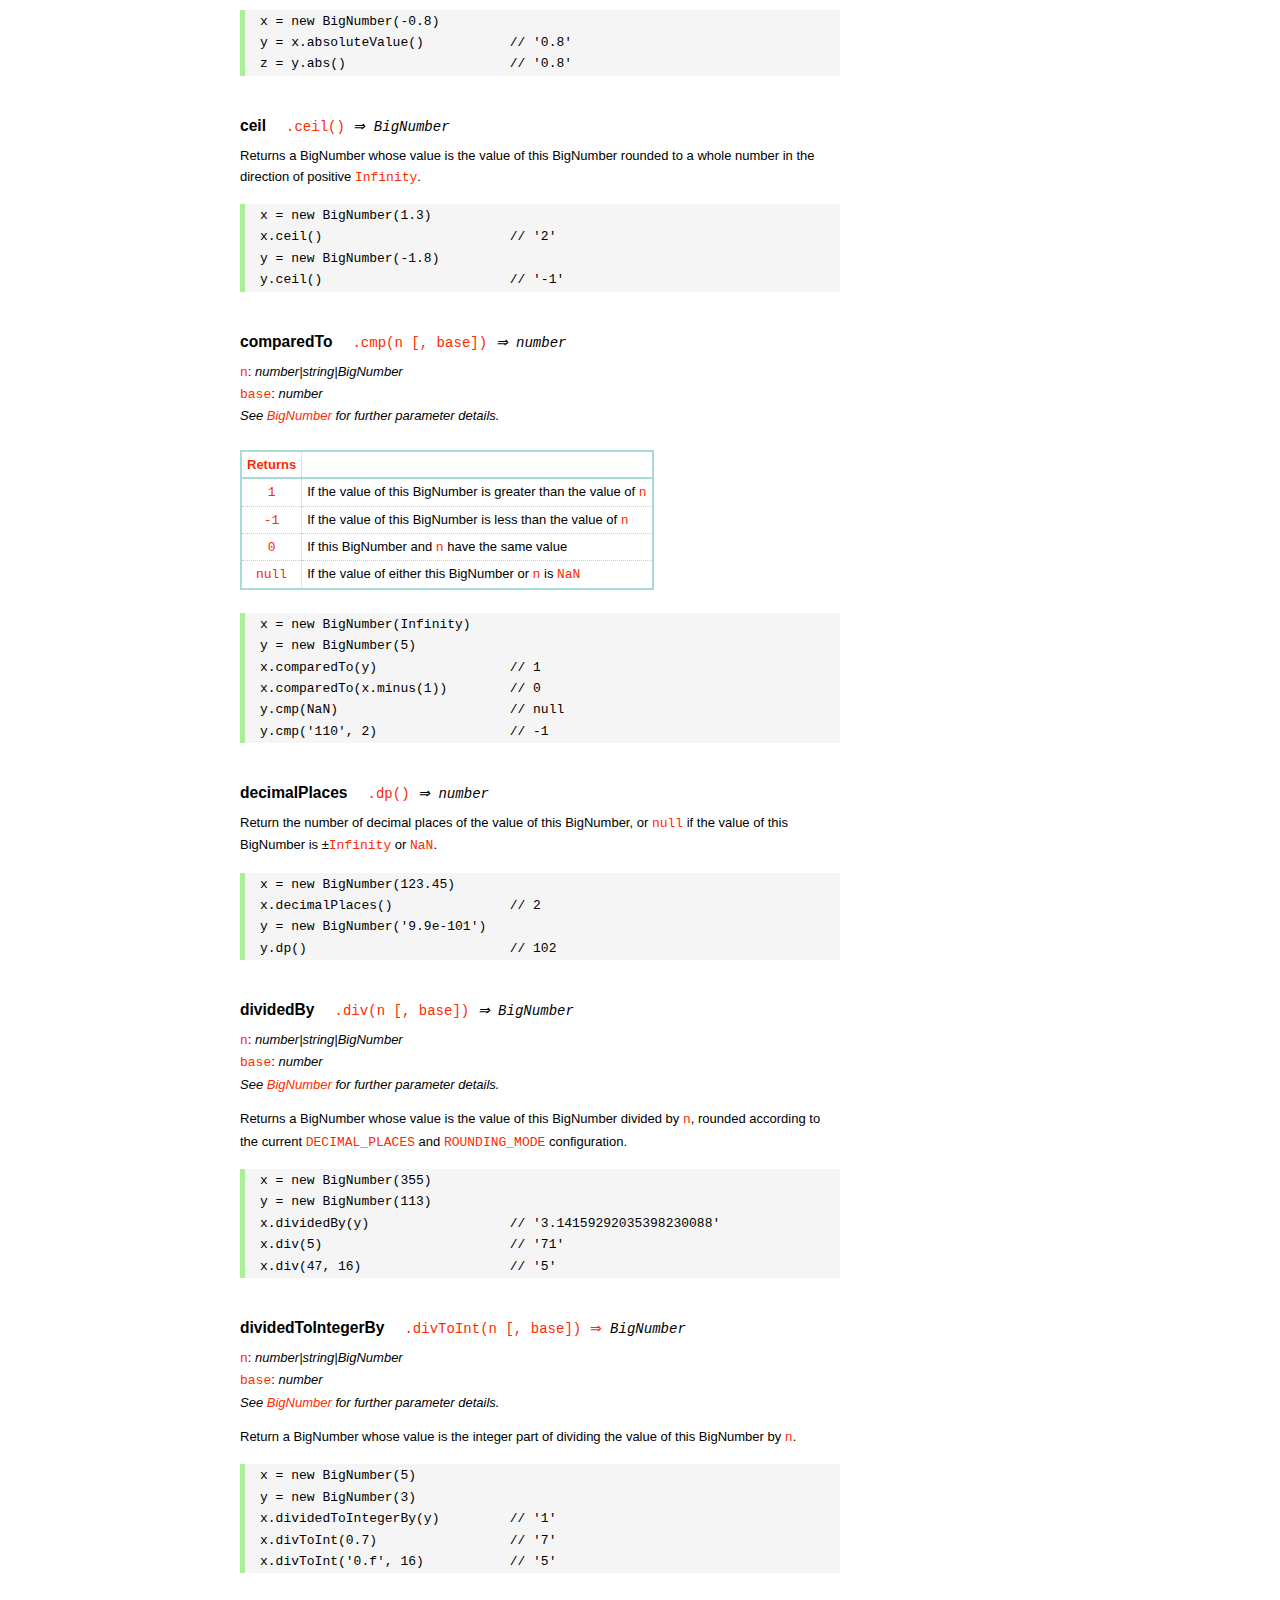
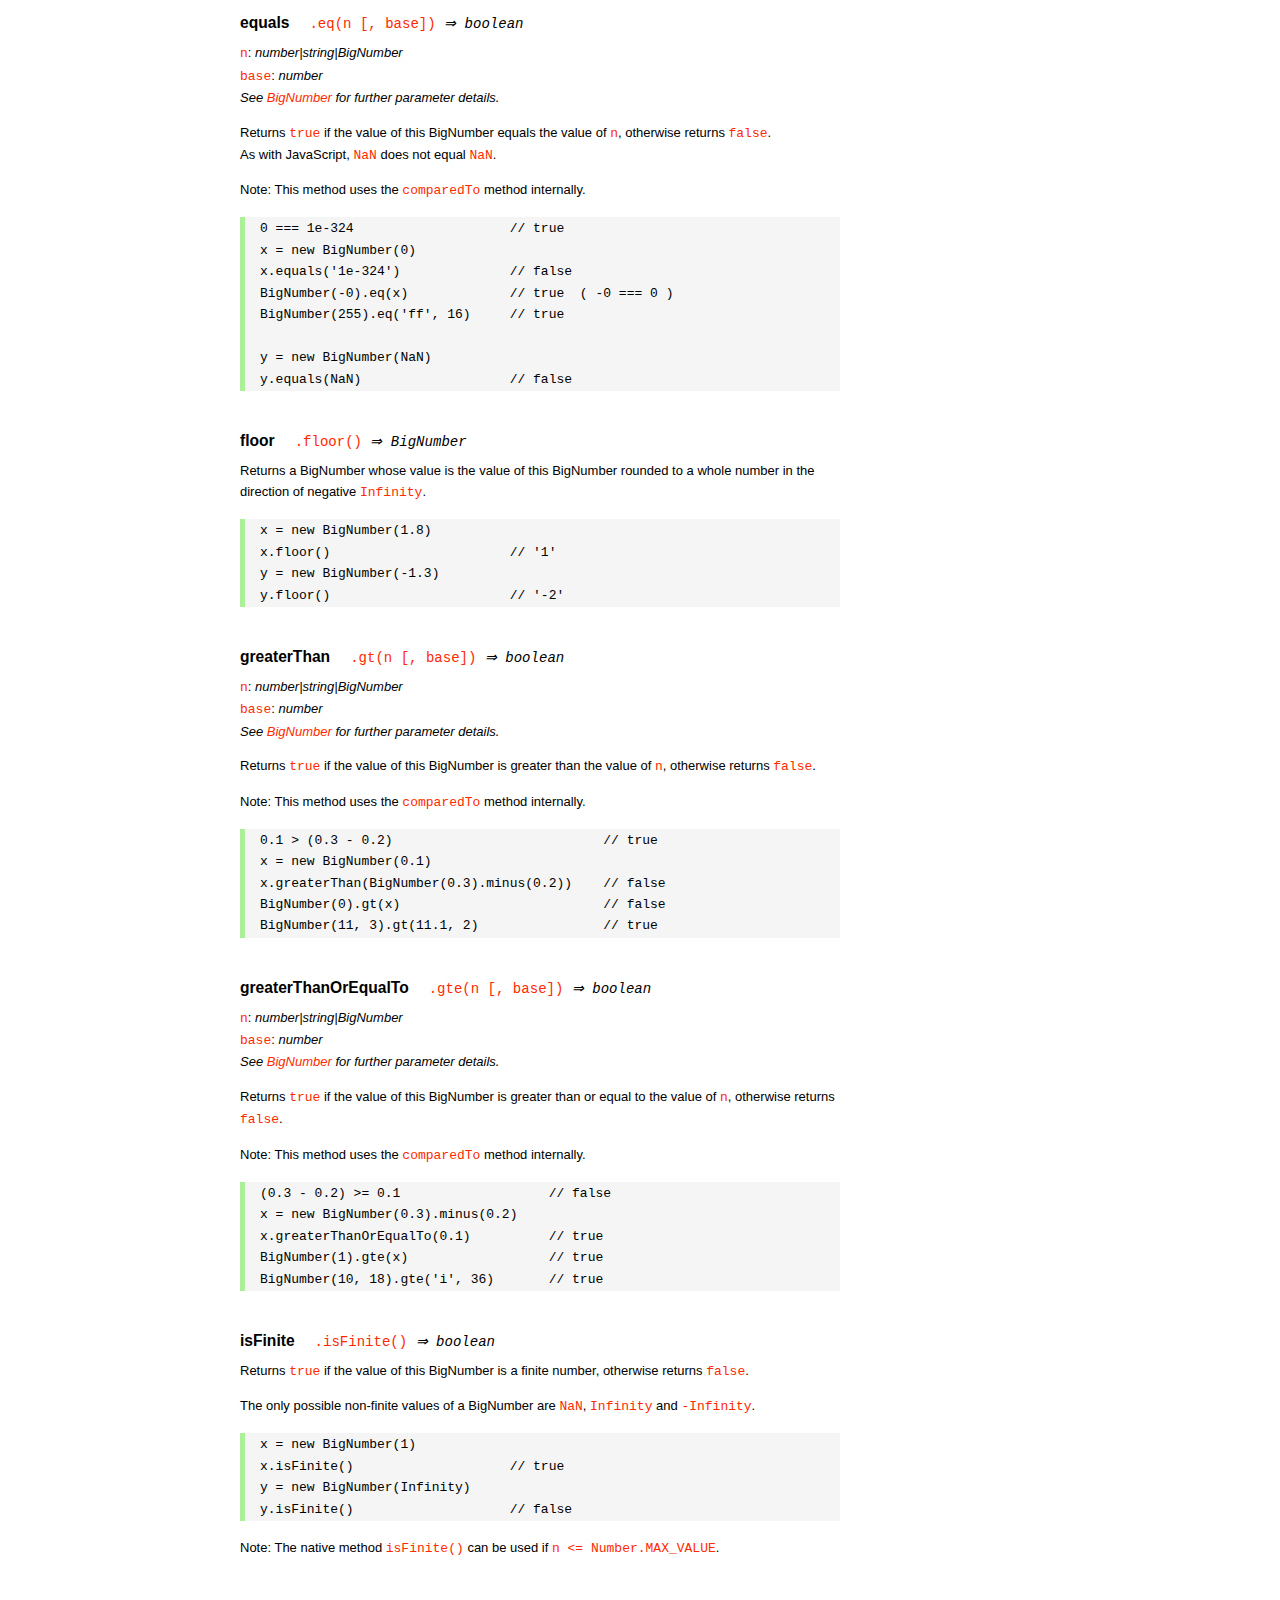
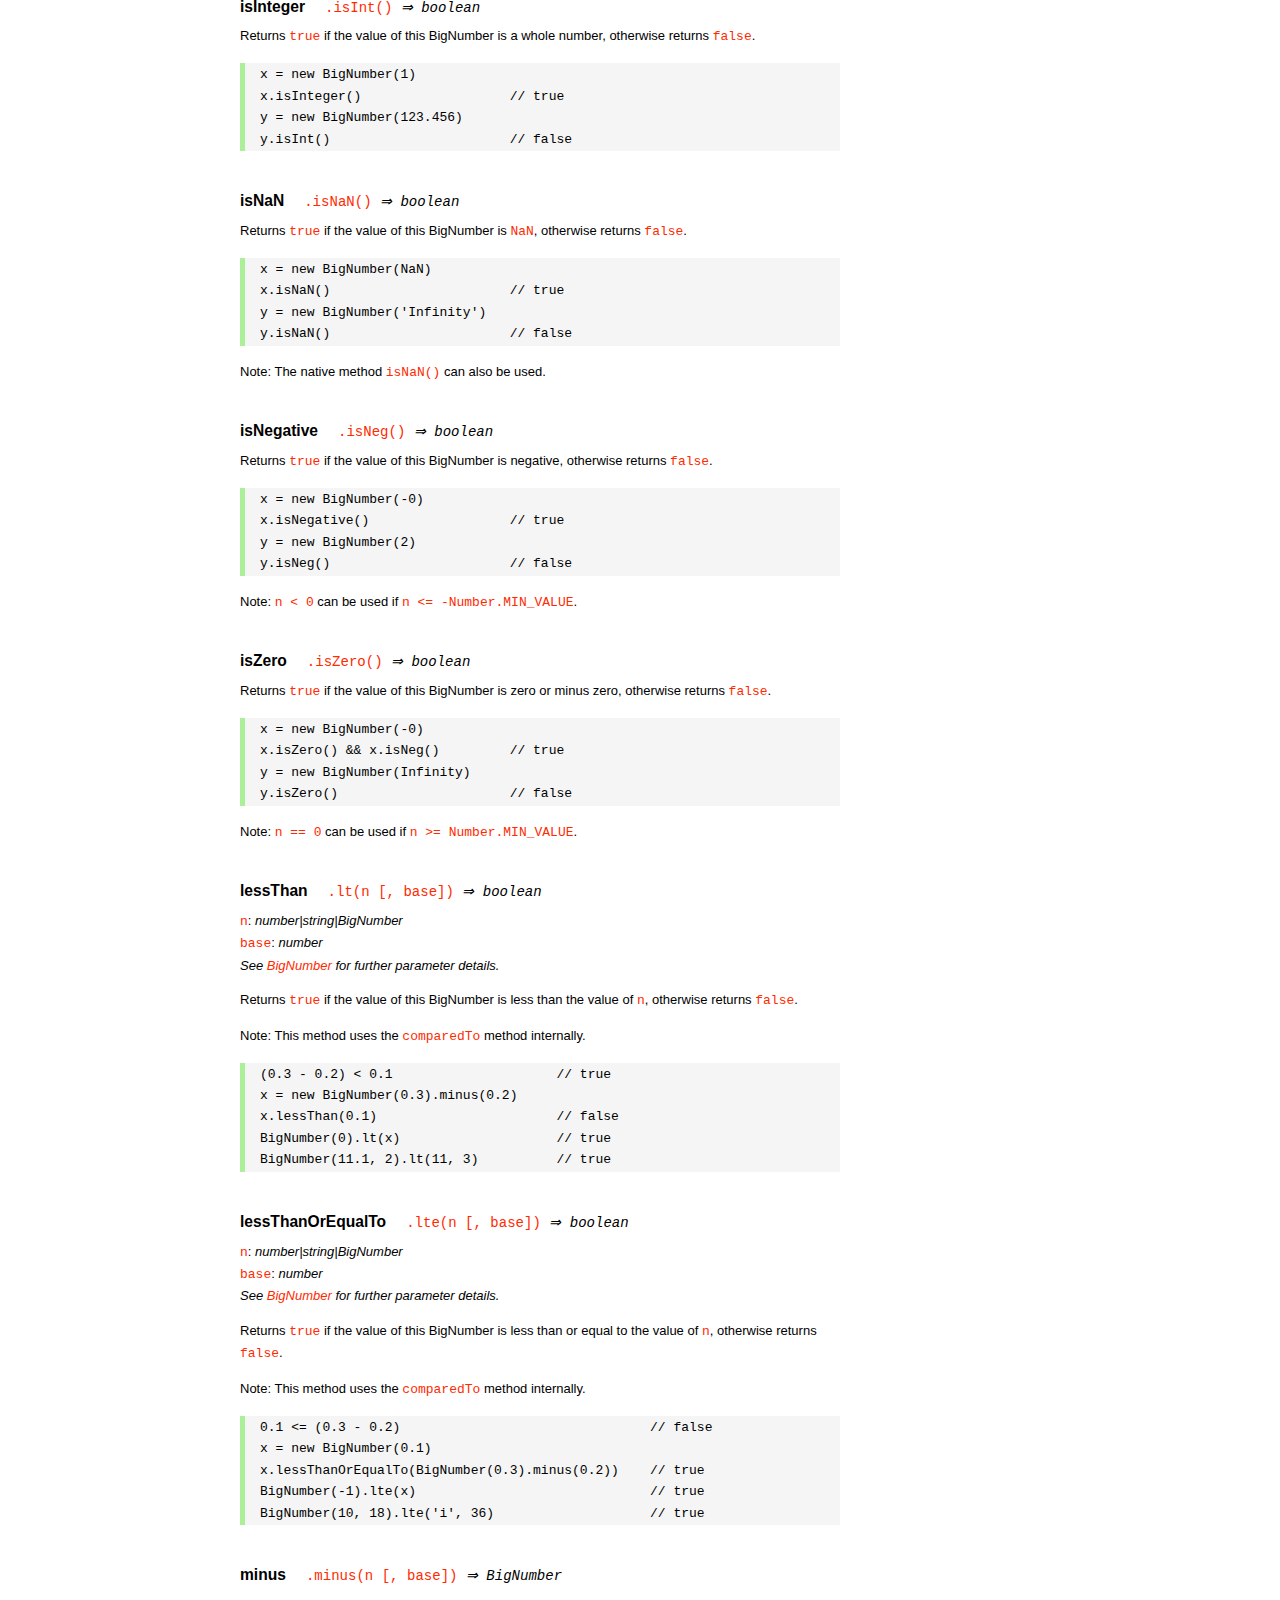
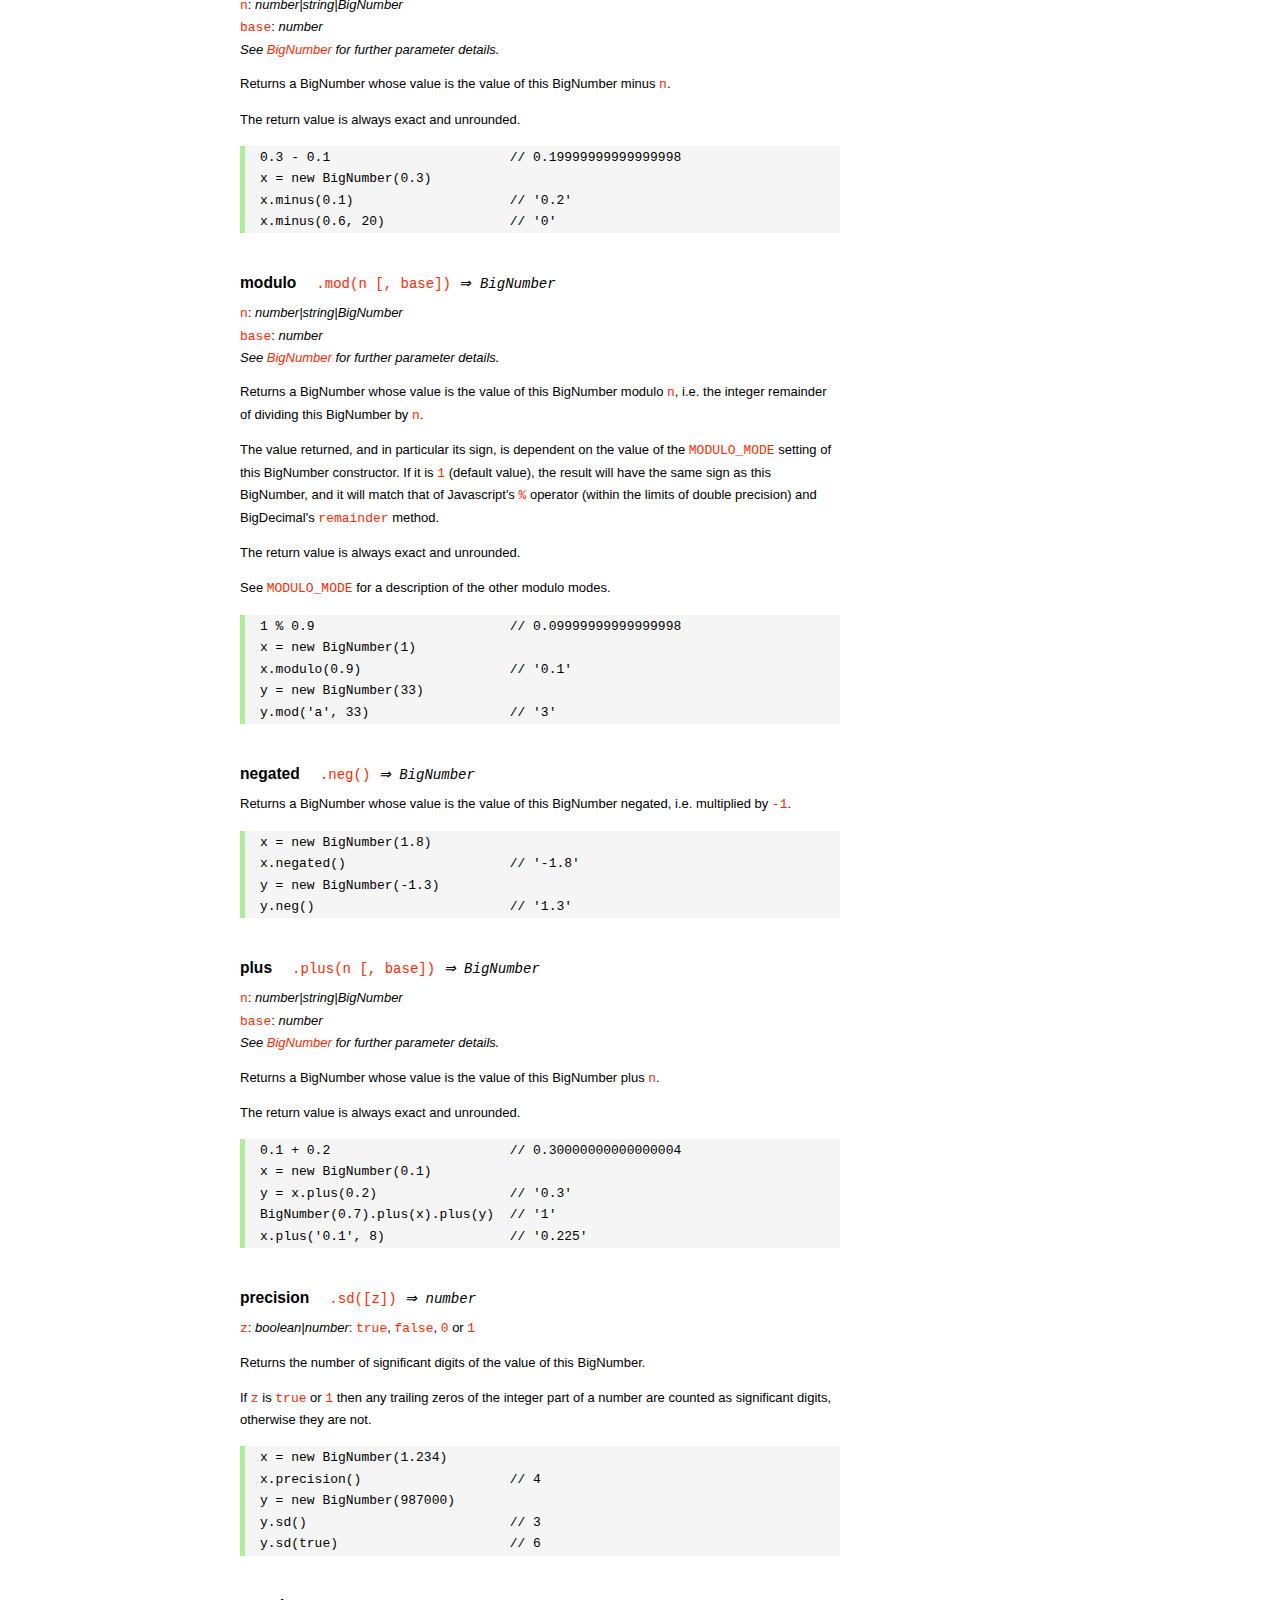
<file: js/node_modules/mysql/node_modules/bignumber.js/doc/API.html>
<!DOCTYPE HTML>
<html>
<head>
<meta charset="utf-8">
<meta http-equiv="X-UA-Compatible" content="IE=edge">
<meta name="Author" content="M Mclaughlin">
<title>bignumber.js API</title>
<style>
html{font-size:100%}
body{background:#fff;font-family:"Helvetica Neue",Helvetica,Arial,sans-serif;font-size:13px;
  line-height:1.65em;min-height:100%;margin:0}
body,i{color:#000}
.nav{background:#fff;position:fixed;top:0;bottom:0;left:0;width:200px;overflow-y:auto;
  padding:15px 0 30px 15px}
div.container{width:600px;margin:50px 0 50px 240px}
p{margin:0 0 1em;width:600px}
pre,ul{margin:1em 0}
h1,h2,h3,h4,h5{margin:0;padding:1.5em 0 0}
h1,h2{padding:.75em 0}
h1{font:400 3em Verdana,sans-serif;color:#000;margin-bottom:1em}
h2{font-size:2.25em;color:#ff2a00}
h3{font-size:1.75em;color:#4dc71f}
h4{font-size:1.75em;color:#ff2a00;padding-bottom:.75em}
h5{font-size:1.2em;margin-bottom:.4em}
h6{font-size:1.1em;margin-bottom:0.8em;padding:0.5em 0}
dd{padding-top:.35em}
dt{padding-top:.5em}
b{font-weight:700}
dt b{font-size:1.3em}
a,a:visited{color:#ff2a00;text-decoration:none}
a:active,a:hover{outline:0;text-decoration:underline}
.nav a,.nav b,.nav a:visited{display:block;color:#ff2a00;font-weight:700; margin-top:15px}
.nav b{color:#4dc71f;margin-top:20px;cursor:default;width:auto}
ul{list-style-type:none;padding:0 0 0 20px}
.nav ul{line-height:14px;padding-left:0;margin:5px 0 0}
.nav ul a,.nav ul a:visited,span{display:inline;color:#000;font-family:Verdana,Geneva,sans-serif;
  font-size:11px;font-weight:400;margin:0}
.inset,ul.inset{margin-left:20px}
.inset{font-size:.9em}
.nav li{width:auto;margin:0 0 3px}
.alias{font-style:italic;margin-left:20px}
table{border-collapse:collapse;border-spacing:0;border:2px solid #a7dbd8;margin:1.75em 0;padding:0}
td,th{text-align:left;margin:0;padding:2px 5px;border:1px dotted #a7dbd8}
th{border-top:2px solid #a7dbd8;border-bottom:2px solid #a7dbd8;color:#ff2a00}
code,pre{font-family:Consolas, monaco, monospace;font-weight:400}
pre{background:#f5f5f5;white-space:pre-wrap;word-wrap:break-word;border-left:5px solid #abef98;
  padding:1px 0 1px 15px;margin:1.2em 0}
code,.nav-title{color:#ff2a00}
.end{margin-bottom:25px}
.centre{text-align:center}
.error-table{font-size:13px;width:100%}
#faq{margin:3em 0 0}
li span{float:right;margin-right:10px;color:#c0c0c0}
#js{font:inherit;color:#4dc71f}
</style>
</head>
<body>

  <div class="nav">

    <a class='nav-title' href="#">API</a>

    <b> CONSTRUCTOR </b>
    <ul>
      <li><a href="#bignumber">BigNumber</a></li>
    </ul>

    <a href="#methods">Methods</a>
    <ul>
      <li><a href="#another">another</a></li>
      <li><a href="#config" >config</a></li>
      <li>
        <ul class="inset">
          <li><a href="#decimal-places">DECIMAL_PLACES</a></li>
          <li><a href="#rounding-mode" >ROUNDING_MODE</a></li>
          <li><a href="#exponential-at">EXPONENTIAL_AT</a></li>
          <li><a href="#range"         >RANGE</a></li>
          <li><a href="#errors"        >ERRORS</a></li>
          <li><a href="#crypto"        >CRYPTO</a></li>
          <li><a href="#modulo-mode"   >MODULO_MODE</a></li>
          <li><a href="#pow-precision" >POW_PRECISION</a></li>
          <li><a href="#format"        >FORMAT</a></li>
        </ul>
      </li>
      <li><a href="#max"   >max</a></li>
      <li><a href="#min"   >min</a></li>
      <li><a href="#random">random</a></li>
    </ul>

    <a href="#constructor-properties">Properties</a>
    <ul>
      <li><a href="#round-up"        >ROUND_UP</a></li>
      <li><a href="#round-down"      >ROUND_DOWN</a></li>
      <li><a href="#round-ceil"      >ROUND_CEIL</a></li>
      <li><a href="#round-floor"     >ROUND_FLOOR</a></li>
      <li><a href="#round-half-up"   >ROUND_HALF_UP</a></li>
      <li><a href="#round-half-down" >ROUND_HALF_DOWN</a></li>
      <li><a href="#round-half-even" >ROUND_HALF_EVEN</a></li>
      <li><a href="#round-half-ceil" >ROUND_HALF_CEIL</a></li>
      <li><a href="#round-half-floor">ROUND_HALF_FLOOR</a></li>
    </ul>

    <b> INSTANCE </b>

    <a href="#prototype-methods">Methods</a>
    <ul>
      <li><a href="#abs"    >absoluteValue       </a><span>abs</span>     </li>
      <li><a href="#ceil"   >ceil                </a>                     </li>
      <li><a href="#cmp"    >comparedTo          </a><span>cmp</span>     </li>
      <li><a href="#dp"     >decimalPlaces       </a><span>dp</span>      </li>
      <li><a href="#div"    >dividedBy           </a><span>div</span>     </li>
      <li><a href="#divInt" >dividedToIntegerBy  </a><span>divToInt</span></li>
      <li><a href="#eq"     >equals              </a><span>eq</span>      </li>
      <li><a href="#floor"  >floor               </a>                     </li>
      <li><a href="#gt"     >greaterThan         </a><span>gt</span>      </li>
      <li><a href="#gte"    >greaterThanOrEqualTo</a><span>gte</span>     </li>
      <li><a href="#isF"    >isFinite            </a>                     </li>
      <li><a href="#isInt"  >isInteger           </a><span>isInt</span>   </li>
      <li><a href="#isNaN"  >isNaN               </a>                     </li>
      <li><a href="#isNeg"  >isNegative          </a><span>isNeg</span>   </li>
      <li><a href="#isZ"    >isZero              </a>                     </li>
      <li><a href="#lt"     >lessThan            </a><span>lt</span>      </li>
      <li><a href="#lte"    >lessThanOrEqualTo   </a><span>lte</span>     </li>
      <li><a href="#minus"  >minus               </a><span>sub</span>     </li>
      <li><a href="#mod"    >modulo              </a><span>mod</span>     </li>
      <li><a href="#neg"    >negated             </a><span>neg</span>     </li>
      <li><a href="#plus"   >plus                </a><span>add</span>     </li>
      <li><a href="#sd"     >precision           </a><span>sd</span>      </li>
      <li><a href="#round"  >round               </a>                     </li>
      <li><a href="#shift"  >shift               </a>                     </li>
      <li><a href="#sqrt"   >squareRoot          </a><span>sqrt</span>    </li>
      <li><a href="#times"  >times               </a><span>mul</span>     </li>
      <li><a href="#toD"    >toDigits            </a>                     </li>
      <li><a href="#toE"    >toExponential       </a>                     </li>
      <li><a href="#toFix"  >toFixed             </a>                     </li>
      <li><a href="#toFor"  >toFormat            </a>                     </li>
      <li><a href="#toFr"   >toFraction          </a>                     </li>
      <li><a href="#toJSON" >toJSON              </a>                     </li>
      <li><a href="#toN"    >toNumber            </a>                     </li>
      <li><a href="#pow"    >toPower             </a><span>pow</span>     </li>
      <li><a href="#toP"    >toPrecision         </a>                     </li>
      <li><a href="#toS"    >toString            </a>                     </li>
      <li><a href="#trunc"  >truncated           </a><span>trunc</span>   </li>
      <li><a href="#valueOf">valueOf             </a>                     </li>
    </ul>

    <a href="#instance-properties">Properties</a>
    <ul>
      <li><a href="#coefficient">c: coefficient</a></li>
      <li><a href="#exponent"   >e: exponent</a></li>
      <li><a href="#sign"       >s: sign</a></li>
      <li><a href="#isbig"      >isBigNumber</a></li>
    </ul>

    <a href="#zero-nan-infinity">Zero, NaN &amp; Infinity</a>
    <a href="#Errors">Errors</a>
    <a class='end' href="#faq">FAQ</a>

  </div>

  <div class="container">

    <h1>bignumber<span id='js'>.js</span></h1>

    <p>A JavaScript library for arbitrary-precision arithmetic.</p>
    <p><a href="https://github.com/MikeMcl/bignumber.js">Hosted on GitHub</a>. </p>

    <h2>API</h2>

    <p>
      See the <a href='https://github.com/MikeMcl/bignumber.js'>README</a> on GitHub for a
      quick-start introduction.
    </p>
    <p>
      In all examples below, <code>var</code> and semicolons are not shown, and if a commented-out
      value is in quotes it means <code>toString</code> has been called on the preceding expression.
    </p>


    <h3>CONSTRUCTOR</h3>

    <h5 id="bignumber">
      BigNumber<code class='inset'>BigNumber(value [, base]) <i>&rArr; BigNumber</i></code>
    </h5>
    <dl>
      <dt><code>value</code></dt>
      <dd>
        <i>number|string|BigNumber</i>: see <a href='#range'>RANGE</a> for
        range.
      </dd>
      <dd>
        A numeric value.
      </dd>
      <dd>
        Legitimate values include &plusmn;<code>0</code>, &plusmn;<code>Infinity</code> and
        <code>NaN</code>.
      </dd>
      <dd>
        Values of type <em>number</em> with more than <code>15</code> significant digits are
        considered invalid (if <a href='#errors'><code>ERRORS</code></a> is true) as calling
        <code><a href='#toS'>toString</a></code> or <code><a href='#valueOf'>valueOf</a></code> on
        such numbers may not result in the intended value.
        <pre>console.log( 823456789123456.3 );    // 823456789123456.2</pre>
      </dd>
      <dd>
        There is no limit to the number of digits of a value of type <em>string</em> (other than
        that of JavaScript's maximum array size).
      </dd>
      <dd>
        Decimal string values may be in exponential, as well as normal (fixed-point) notation.
        Non-decimal values must be in normal notation.
      </dd>
      <dd>
        String values in hexadecimal literal form, e.g. <code>'0xff'</code>, are valid, as are
        string values with the octal and binary prefixs <code>'0o'</code> and <code>'0b'</code>.
        String values in octal literal form without the prefix will be interpreted as
        decimals, e.g. <code>'011'</code> is interpreted as 11, not 9.
      </dd>
      <dd>Values in any base may have fraction digits.</dd>
      <dd>
        For bases from <code>10</code> to <code>36</code>, lower and/or upper case letters can be
        used to represent values from <code>10</code> to <code>35</code>.
      </dd>
      <dd>
        For bases above 36, <code>a-z</code> represents values from <code>10</code> to
        <code>35</code>, <code>A-Z</code> from <code>36</code> to <code>61</code>, and
        <code>$</code> and <code>_</code> represent <code>62</code> and <code>63</code> respectively
        <i>(this can be changed by editing the <code>ALPHABET</code> variable near the top of the
        source file)</i>.
      </dd>
    </dl>
    <dl>
      <dt><code>base</code></dt>
      <dd>
        <i>number</i>: integer, <code>2</code> to <code>64</code> inclusive
      </dd>
      <dd>The base of <code>value</code>.</dd>
      <dd>
        If <code>base</code> is omitted, or is <code>null</code> or <code>undefined</code>, base
        <code>10</code> is assumed.
      </dd>
    </dl>
    <br />
    <p>Returns a new instance of a BigNumber object.</p>
    <p>
      If a base is specified, the value is rounded according to
      the current <a href='#decimal-places'><code>DECIMAL_PLACES</code></a> and
      <a href='#rounding-mode'><code>ROUNDING_MODE</code></a> configuration.
    </p>
    <p>
      See <a href='#Errors'>Errors</a> for the treatment of an invalid <code>value</code> or
      <code>base</code>.
    </p>
    <pre>
x = new BigNumber(9)                       // '9'
y = new BigNumber(x)                       // '9'

// 'new' is optional if ERRORS is false
BigNumber(435.345)                         // '435.345'

new BigNumber('5032485723458348569331745.33434346346912144534543')
new BigNumber('4.321e+4')                  // '43210'
new BigNumber('-735.0918e-430')            // '-7.350918e-428'
new BigNumber(Infinity)                    // 'Infinity'
new BigNumber(NaN)                         // 'NaN'
new BigNumber('.5')                        // '0.5'
new BigNumber('+2')                        // '2'
new BigNumber(-10110100.1, 2)              // '-180.5'
new BigNumber(-0b10110100.1)               // '-180.5'
new BigNumber('123412421.234324', 5)       // '607236.557696'
new BigNumber('ff.8', 16)                  // '255.5'
new BigNumber('0xff.8')                    // '255.5'</pre>
    <p>
      The following throws <code>'not a base 2 number'</code> if
      <a href='#errors'><code>ERRORS</code></a> is true, otherwise it returns a BigNumber with value
      <code>NaN</code>.
    </p>
    <pre>new BigNumber(9, 2)</pre>
    <p>
      The following throws <code>'number type has more than 15 significant digits'</code> if
      <a href='#errors'><code>ERRORS</code></a> is true, otherwise it returns a BigNumber with value
      <code>96517860459076820</code>.
    </p>
    <pre>new BigNumber(96517860459076817.4395)</pre>
    <p>
      The following throws <code>'not a number'</code> if <a href='#errors'><code>ERRORS</code></a>
      is true, otherwise it returns a BigNumber with value <code>NaN</code>.
    </p>
    <pre>new BigNumber('blurgh')</pre>
    <p>
      A value is only rounded by the constructor if a base is specified.
    </p>
    <pre>BigNumber.config({ DECIMAL_PLACES: 5 })
new BigNumber(1.23456789)                  // '1.23456789'
new BigNumber(1.23456789, 10)              // '1.23457'</pre>



    <h4 id="methods">Methods</h4>
     <p>The static methods of a BigNumber constructor.</p>




    <h5 id="another">
       another<code class='inset'>.another([obj]) <i>&rArr; BigNumber constructor</i></code>
    </h5>
    <p><code>obj</code>: <i>object</i></p>
    <p>
      Returns a new independent BigNumber constructor with configuration as described by
      <code>obj</code> (see <a href='#config'><code>config</code></a>), or with the default
      configuration if <code>obj</code> is <code>null</code> or <code>undefined</code>.
    </p>
    <pre>BigNumber.config({ DECIMAL_PLACES: 5 })
BN = BigNumber.another({ DECIMAL_PLACES: 9 })

x = new BigNumber(1)
y = new BN(1)

x.div(3)                        // 0.33333
y.div(3)                        // 0.333333333

// BN = BigNumber.another({ DECIMAL_PLACES: 9 }) is equivalent to:
BN = BigNumber.another()
BN.config({ DECIMAL_PLACES: 9 })</pre>



    <h5 id="config">config<code class='inset'>set([obj]) <i>&rArr; object</i></code></h5>
    <p>
      <code>obj</code>: <i>object</i>: an object that contains some or all of the following
      properties.
    </p>
    <p>Configures the settings for this particular BigNumber constructor.</p>
    <p><i>Note: the configuration can also be supplied as an argument list, see below.</i></p>
    <dl class='inset'>
      <dt id="decimal-places"><code><b>DECIMAL_PLACES</b></code></dt>
      <dd>
        <i>number</i>: integer, <code>0</code> to <code>1e+9</code> inclusive<br />
        Default value: <code>20</code>
      </dd>
      <dd>
        The <u>maximum</u> number of decimal places of the results of operations involving
        division, i.e. division, square root and base conversion operations, and power
        operations with negative exponents.<br />
      </dd>
      <dd>
      <pre>BigNumber.config({ DECIMAL_PLACES: 5 })
BigNumber.set({ DECIMAL_PLACES: 5 })    // equivalent
BigNumber.config(5)    // equivalent</pre>
      </dd>



      <dt id="rounding-mode"><code><b>ROUNDING_MODE</b></code></dt>
      <dd>
        <i>number</i>: integer, <code>0</code> to <code>8</code> inclusive<br />
        Default value: <code>4</code> <a href="#round-half-up">(<code>ROUND_HALF_UP</code>)</a>
      </dd>
      <dd>
        The rounding mode used in the above operations and the default rounding mode of
        <a href='#round'><code>round</code></a>,
        <a href='#toE'><code>toExponential</code></a>,
        <a href='#toFix'><code>toFixed</code></a>,
        <a href='#toFor'><code>toFormat</code></a> and
        <a href='#toP'><code>toPrecision</code></a>.
      </dd>
      <dd>The modes are available as enumerated properties of the BigNumber constructor.</dd>
       <dd>
      <pre>BigNumber.config({ ROUNDING_MODE: 0 })
BigNumber.config(null, BigNumber.ROUND_UP)    // equivalent</pre>
        </dd>



      <dt id="exponential-at"><code><b>EXPONENTIAL_AT</b></code></dt>
      <dd>
        <i>number</i>: integer, magnitude <code>0</code> to <code>1e+9</code> inclusive, or
        <br />
        <i>number</i>[]: [ integer <code>-1e+9</code> to <code>0</code> inclusive, integer
        <code>0</code> to <code>1e+9</code> inclusive ]<br />
        Default value: <code>[-7, 20]</code>
      </dd>
      <dd>
        The exponent value(s) at which <code>toString</code> returns exponential notation.
      </dd>
      <dd>
        If a single number is assigned, the value is the exponent magnitude.<br />
        If an array of two numbers is assigned then the first number is the negative exponent
        value at and beneath which exponential notation is used, and the second number is the
        positive exponent value at and above which the same.
      </dd>
      <dd>
        For example, to emulate JavaScript numbers in terms of the exponent values at which they
        begin to use exponential notation, use <code>[-7, 20]</code>.
      </dd>
      <dd>
      <pre>BigNumber.config({ EXPONENTIAL_AT: 2 })
new BigNumber(12.3)         // '12.3'        e is only 1
new BigNumber(123)          // '1.23e+2'
new BigNumber(0.123)        // '0.123'       e is only -1
new BigNumber(0.0123)       // '1.23e-2'

BigNumber.config({ EXPONENTIAL_AT: [-7, 20] })
new BigNumber(123456789)    // '123456789'   e is only 8
new BigNumber(0.000000123)  // '1.23e-7'

// Almost never return exponential notation:
BigNumber.config({ EXPONENTIAL_AT: 1e+9 })

// Always return exponential notation:
BigNumber.config({ EXPONENTIAL_AT: 0 })</pre>
      </dd>
      <dd>
        Regardless of the value of <code>EXPONENTIAL_AT</code>, the <code>toFixed</code> method
        will always return a value in normal notation and the <code>toExponential</code> method
        will always return a value in exponential form.
      </dd>
      <dd>
        Calling <code>toString</code> with a base argument, e.g. <code>toString(10)</code>, will
        also always return normal notation.
      </dd>



      <dt id="range"><code><b>RANGE</b></code></dt>
      <dd>
        <i>number</i>: integer, magnitude <code>1</code> to <code>1e+9</code> inclusive, or
        <br />
        <i>number</i>[]: [ integer <code>-1e+9</code> to <code>-1</code> inclusive, integer
        <code>1</code> to <code>1e+9</code> inclusive ]<br />
        Default value: <code>[-1e+9, 1e+9]</code>
      </dd>
      <dd>
        The exponent value(s) beyond which overflow to <code>Infinity</code> and underflow to
        zero occurs.
      </dd>
      <dd>
        If a single number is assigned, it is the maximum exponent magnitude: values wth a
        positive exponent of greater magnitude become <code>Infinity</code> and those with a
        negative exponent of greater magnitude become zero.
      <dd>
        If an array of two numbers is assigned then the first number is the negative exponent
        limit and the second number is the positive exponent limit.
      </dd>
      <dd>
        For example, to emulate JavaScript numbers in terms of the exponent values at which they
        become zero and <code>Infinity</code>, use <code>[-324, 308]</code>.
      </dd>
      <dd>
      <pre>BigNumber.config({ RANGE: 500 })
BigNumber.config().RANGE     // [ -500, 500 ]
new BigNumber('9.999e499')   // '9.999e+499'
new BigNumber('1e500')       // 'Infinity'
new BigNumber('1e-499')      // '1e-499'
new BigNumber('1e-500')      // '0'

BigNumber.config({ RANGE: [-3, 4] })
new BigNumber(99999)         // '99999'      e is only 4
new BigNumber(100000)        // 'Infinity'   e is 5
new BigNumber(0.001)         // '0.01'       e is only -3
new BigNumber(0.0001)        // '0'          e is -4</pre>
      </dd>
      <dd>
        The largest possible magnitude of a finite BigNumber is
        <code>9.999...e+1000000000</code>.<br />
        The smallest possible magnitude of a non-zero BigNumber is <code>1e-1000000000</code>.
      </dd>



      <dt id="errors"><code><b>ERRORS</b></code></dt>
      <dd>
        <i>boolean|number</i>: <code>true</code>, <code>false</code>, <code>0</code> or
        <code>1</code>.<br />
        Default value: <code>true</code>
      </dd>
      <dd>
        The value that determines whether BigNumber Errors are thrown.<br />
        If <code>ERRORS</code> is false, no errors will be thrown.
      </dd>
      <dd>See <a href='#Errors'>Errors</a>.</dd>
      <dd><pre>BigNumber.config({ ERRORS: false })</pre></dd>



      <dt id="crypto"><code><b>CRYPTO</b></code></dt>
      <dd>
        <i>boolean|number</i>: <code>true</code>, <code>false</code>, <code>0</code> or
        <code>1</code>.<br />
        Default value: <code>false</code>
      </dd>
      <dd>
        The value that determines whether cryptographically-secure pseudo-random number
        generation is used.
      </dd>
      <dd>
        If <code>CRYPTO</code> is set to <code>true</code> then the
        <a href='#random'><code>random</code></a> method will generate random digits using
        <code>crypto.getRandomValues</code> in browsers that support it, or
        <code>crypto.randomBytes</code> if using a version of Node.js that supports it.
      </dd>
      <dd>
        If neither function is supported by the host environment then attempting to set
        <code>CRYPTO</code> to <code>true</code> will fail, and if <code>ERRORS</code>
        is <code>true</code> an exception will be thrown.
      </dd>
      <dd>
        If <code>CRYPTO</code> is <code>false</code> then the source of randomness used will be
        <code>Math.random</code> (which is assumed to generate at least <code>30</code> bits of
        randomness).
      </dd>
      <dd>See <a href='#random'><code>random</code></a>.</dd>
      <dd>
      <pre>BigNumber.config({ CRYPTO: true })
BigNumber.config().CRYPTO       // true
BigNumber.random()              // 0.54340758610486147524</pre>
      </dd>



      <dt id="modulo-mode"><code><b>MODULO_MODE</b></code></dt>
      <dd>
        <i>number</i>: integer, <code>0</code> to <code>9</code> inclusive<br />
        Default value: <code>1</code> (<a href="#round-down"><code>ROUND_DOWN</code></a>)
      </dd>
      <dd>The modulo mode used when calculating the modulus: <code>a mod n</code>.</dd>
      <dd>
        The quotient, <code>q = a / n</code>, is calculated according to the
        <a href='#rounding-mode'><code>ROUNDING_MODE</code></a> that corresponds to the chosen
        <code>MODULO_MODE</code>.
      </dd>
      <dd>The remainder, <code>r</code>, is calculated as: <code>r = a - n * q</code>.</dd>
      <dd>
        The modes that are most commonly used for the modulus/remainder operation are shown in
        the following table. Although the other rounding modes can be used, they may not give
        useful results.
      </dd>
      <dd>
        <table>
          <tr><th>Property</th><th>Value</th><th>Description</th></tr>
          <tr>
            <td><b>ROUND_UP</b></td><td class='centre'>0</td>
            <td>
              The remainder is positive if the dividend is negative, otherwise it is negative.
            </td>
          </tr>
          <tr>
            <td><b>ROUND_DOWN</b></td><td class='centre'>1</td>
            <td>
              The remainder has the same sign as the dividend.<br />
              This uses 'truncating division' and matches the behaviour of JavaScript's
              remainder operator <code>%</code>.
            </td>
          </tr>
          <tr>
            <td><b>ROUND_FLOOR</b></td><td class='centre'>3</td>
            <td>
              The remainder has the same sign as the divisor.<br />
              This matches Python's <code>%</code> operator.
            </td>
          </tr>
          <tr>
            <td><b>ROUND_HALF_EVEN</b></td><td class='centre'>6</td>
            <td>The <i>IEEE 754</i> remainder function.</td>
          </tr>
           <tr>
             <td><b>EUCLID</b></td><td class='centre'>9</td>
             <td>
               The remainder is always positive. Euclidian division: <br />
               <code>q = sign(n) * floor(a / abs(n))</code>
             </td>
           </tr>
        </table>
      </dd>
      <dd>
        The rounding/modulo modes are available as enumerated properties of the BigNumber
        constructor.
      </dd>
      <dd>See <a href='#mod'><code>modulo</code></a>.</dd>
      <dd>
        <pre>BigNumber.config({ MODULO_MODE: BigNumber.EUCLID })
BigNumber.config({ MODULO_MODE: 9 })          // equivalent</pre>
      </dd>



      <dt id="pow-precision"><code><b>POW_PRECISION</b></code></dt>
      <dd>
        <i>number</i>: integer, <code>0</code> to <code>1e+9</code> inclusive.<br />
        Default value: <code>0</code>
      </dd>
      <dd>
        The <i>maximum</i> number of significant digits of the result of the power operation
        (unless a modulus is specified).
      </dd>
      <dd>If set to <code>0</code>, the number of signifcant digits will not be limited.</dd>
      <dd>See <a href='#pow'><code>toPower</code></a>.</dd>
      <dd><pre>BigNumber.config({ POW_PRECISION: 100 })</pre></dd>



      <dt id="format"><code><b>FORMAT</b></code></dt>
      <dd><i>object</i></dd>
      <dd>
        The <code>FORMAT</code> object configures the format of the string returned by the
        <a href='#toFor'><code>toFormat</code></a> method.
      </dd>
      <dd>
        The example below shows the properties of the <code>FORMAT</code> object that are
        recognised, and their default values.
      </dd>
      <dd>
         Unlike the other configuration properties, the values of the properties of the
         <code>FORMAT</code> object will not be checked for validity. The existing
         <code>FORMAT</code> object will simply be replaced by the object that is passed in.
         Note that all the properties shown below do not have to be included.
      </dd>
      <dd>See <a href='#toFor'><code>toFormat</code></a> for examples of usage.</dd>
      <dd>
      <pre>
BigNumber.config({
    FORMAT: {
        // the decimal separator
        decimalSeparator: '.',
        // the grouping separator of the integer part
        groupSeparator: ',',
        // the primary grouping size of the integer part
        groupSize: 3,
        // the secondary grouping size of the integer part
        secondaryGroupSize: 0,
        // the grouping separator of the fraction part
        fractionGroupSeparator: ' ',
        // the grouping size of the fraction part
        fractionGroupSize: 0
    }
});</pre>
      </dd>
    </dl>
    <br />
    <p>Returns an object with the above properties and their current values.</p>
    <p>
      If the value to be assigned to any of the above properties is <code>null</code> or
      <code>undefined</code> it is ignored.
    </p>
    <p>See <a href='#Errors'>Errors</a> for the treatment of invalid values.</p>
    <pre>
BigNumber.config({
    DECIMAL_PLACES: 40,
    ROUNDING_MODE: BigNumber.ROUND_HALF_CEIL,
    EXPONENTIAL_AT: [-10, 20],
    RANGE: [-500, 500],
    ERRORS: true,
    CRYPTO: true,
    MODULO_MODE: BigNumber.ROUND_FLOOR,
    POW_PRECISION: 80,
    FORMAT: {
        groupSize: 3,
        groupSeparator: ' ',
        decimalSeparator: ','
    }
});

// Alternatively but equivalently (excluding FORMAT):
BigNumber.config( 40, 7, [-10, 20], 500, 1, 1, 3, 80 )

obj = BigNumber.config();
obj.ERRORS       // true
obj.RANGE        // [-500, 500]</pre>



    <h5 id="max">
      max<code class='inset'>.max([arg1 [, arg2, ...]]) <i>&rArr; BigNumber</i></code>
    </h5>
    <p>
      <code>arg1</code>, <code>arg2</code>, ...: <i>number|string|BigNumber</i><br />
      <i>See <code><a href="#bignumber">BigNumber</a></code> for further parameter details.</i>
    </p>
    <p>
      Returns a BigNumber whose value is the maximum of <code>arg1</code>,
      <code>arg2</code>,... .
    </p>
    <p>The argument to this method can also be an array of values.</p>
    <p>The return value is always exact and unrounded.</p>
    <pre>x = new BigNumber('3257869345.0378653')
BigNumber.max(4e9, x, '123456789.9')          // '4000000000'

arr = [12, '13', new BigNumber(14)]
BigNumber.max(arr)                            // '14'</pre>



    <h5 id="min">
      min<code class='inset'>.min([arg1 [, arg2, ...]]) <i>&rArr; BigNumber</i></code>
    </h5>
    <p>
      <code>arg1</code>, <code>arg2</code>, ...: <i>number|string|BigNumber</i><br />
      <i>See <code><a href="#bignumber">BigNumber</a></code> for further parameter details.</i>
    </p>
    <p>
      Returns a BigNumber whose value is the minimum of <code>arg1</code>,
      <code>arg2</code>,... .
    </p>
    <p>The argument to this method can also be an array of values.</p>
    <p>The return value is always exact and unrounded.</p>
    <pre>x = new BigNumber('3257869345.0378653')
BigNumber.min(4e9, x, '123456789.9')          // '123456789.9'

arr = [2, new BigNumber(-14), '-15.9999', -12]
BigNumber.min(arr)                            // '-15.9999'</pre>



    <h5 id="random">
      random<code class='inset'>.random([dp]) <i>&rArr; BigNumber</i></code>
    </h5>
    <p><code>dp</code>: <i>number</i>: integer, <code>0</code> to <code>1e+9</code> inclusive</p>
    <p>
      Returns a new BigNumber with a pseudo-random value equal to or greater than <code>0</code> and
      less than <code>1</code>.
    </p>
    <p>
      The return value will have <code>dp</code> decimal places (or less if trailing zeros are
      produced).<br />
      If <code>dp</code> is omitted then the number of decimal places will default to the current
      <a href='#decimal-places'><code>DECIMAL_PLACES</code></a> setting.
    </p>
    <p>
      Depending on the value of this BigNumber constructor's
      <a href='#crypto'><code>CRYPTO</code></a> setting and the support for the
      <code>crypto</code> object in the host environment, the random digits of the return value are
      generated by either <code>Math.random</code> (fastest), <code>crypto.getRandomValues</code>
      (Web Cryptography API in recent browsers) or <code>crypto.randomBytes</code> (Node.js).
    </p>
    <p>
      If <a href='#crypto'><code>CRYPTO</code></a> is <code>true</code>, i.e. one of the
      <code>crypto</code> methods is to be used, the value of a returned BigNumber should be
      cryptographically-secure and statistically indistinguishable from a random value.
    </p>
    <pre>BigNumber.config({ DECIMAL_PLACES: 10 })
BigNumber.random()              // '0.4117936847'
BigNumber.random(20)            // '0.78193327636914089009'</pre>



    <h4 id="constructor-properties">Properties</h4>
    <p>
      The library's enumerated rounding modes are stored as properties of the constructor.<br />
      (They are not referenced internally by the library itself.)
    </p>
    <p>
      Rounding modes <code>0</code> to <code>6</code> (inclusive) are the same as those of Java's
      BigDecimal class.
    </p>
    <table>
      <tr>
        <th>Property</th>
        <th>Value</th>
        <th>Description</th>
      </tr>
      <tr>
        <td id="round-up"><b>ROUND_UP</b></td>
        <td class='centre'>0</td>
        <td>Rounds away from zero</td>
      </tr>
      <tr>
        <td id="round-down"><b>ROUND_DOWN</b></td>
        <td class='centre'>1</td>
        <td>Rounds towards zero</td>
      </tr>
      <tr>
        <td id="round-ceil"><b>ROUND_CEIL</b></td>
        <td class='centre'>2</td>
        <td>Rounds towards <code>Infinity</code></td>
      </tr>
      <tr>
        <td id="round-floor"><b>ROUND_FLOOR</b></td>
        <td class='centre'>3</td>
        <td>Rounds towards <code>-Infinity</code></td>
      </tr>
      <tr>
        <td id="round-half-up"><b>ROUND_HALF_UP</b></td>
        <td class='centre'>4</td>
        <td>
          Rounds towards nearest neighbour.<br />
          If equidistant, rounds away from zero
        </td>
      </tr>
      <tr>
        <td id="round-half-down"><b>ROUND_HALF_DOWN</b></td>
        <td class='centre'>5</td>
        <td>
          Rounds towards nearest neighbour.<br />
          If equidistant, rounds towards zero
        </td>
      </tr>
      <tr>
        <td id="round-half-even"><b>ROUND_HALF_EVEN</b></td>
        <td class='centre'>6</td>
        <td>
          Rounds towards nearest neighbour.<br />
          If equidistant, rounds towards even neighbour
        </td>
      </tr>
      <tr>
        <td id="round-half-ceil"><b>ROUND_HALF_CEIL</b></td>
        <td class='centre'>7</td>
        <td>
          Rounds towards nearest neighbour.<br />
          If equidistant, rounds towards <code>Infinity</code>
        </td>
      </tr>
      <tr>
        <td id="round-half-floor"><b>ROUND_HALF_FLOOR</b></td>
        <td class='centre'>8</td>
        <td>
          Rounds towards nearest neighbour.<br />
          If equidistant, rounds towards <code>-Infinity</code>
        </td>
      </tr>
    </table>
    <pre>
BigNumber.config({ ROUNDING_MODE: BigNumber.ROUND_CEIL })
BigNumber.config({ ROUNDING_MODE: 2 })     // equivalent</pre>


    <h3>INSTANCE</h3>

    <h4 id="prototype-methods">Methods</h4>
    <p>The methods inherited by a BigNumber instance from its constructor's prototype object.</p>
    <p>A BigNumber is immutable in the sense that it is not changed by its methods. </p>
    <p>
      The treatment of &plusmn;<code>0</code>, &plusmn;<code>Infinity</code> and <code>NaN</code> is
      consistent with how JavaScript treats these values.
    </p>
    <p>
      Many method names have a shorter alias.<br />
      (Internally, the library always uses the shorter method names.)
    </p>



    <h5 id="abs">absoluteValue<code class='inset'>.abs() <i>&rArr; BigNumber</i></code></h5>
    <p>
      Returns a BigNumber whose value is the absolute value, i.e. the magnitude, of the value of
      this BigNumber.
    </p>
    <p>The return value is always exact and unrounded.</p>
    <pre>
x = new BigNumber(-0.8)
y = x.absoluteValue()           // '0.8'
z = y.abs()                     // '0.8'</pre>



    <h5 id="ceil">ceil<code class='inset'>.ceil() <i>&rArr; BigNumber</i></code></h5>
    <p>
      Returns a BigNumber whose value is the value of this BigNumber rounded to
      a whole number in the direction of positive <code>Infinity</code>.
    </p>
    <pre>
x = new BigNumber(1.3)
x.ceil()                        // '2'
y = new BigNumber(-1.8)
y.ceil()                        // '-1'</pre>



    <h5 id="cmp">comparedTo<code class='inset'>.cmp(n [, base]) <i>&rArr; number</i></code></h5>
    <p>
      <code>n</code>: <i>number|string|BigNumber</i><br />
      <code>base</code>: <i>number</i><br />
      <i>See <a href="#bignumber">BigNumber</a> for further parameter details.</i>
    </p>
    <table>
      <tr><th>Returns</th><th>&nbsp;</th></tr>
      <tr>
        <td class='centre'><code>1</code></td>
        <td>If the value of this BigNumber is greater than the value of <code>n</code></td>
      </tr>
      <tr>
        <td class='centre'><code>-1</code></td>
        <td>If the value of this BigNumber is less than the value of <code>n</code></td>
      </tr>
      <tr>
        <td class='centre'><code>0</code></td>
        <td>If this BigNumber and <code>n</code> have the same value</td>
      </tr>
       <tr>
        <td class='centre'><code>null</code></td>
        <td>If the value of either this BigNumber or <code>n</code> is <code>NaN</code></td>
      </tr>
    </table>
    <pre>
x = new BigNumber(Infinity)
y = new BigNumber(5)
x.comparedTo(y)                 // 1
x.comparedTo(x.minus(1))        // 0
y.cmp(NaN)                      // null
y.cmp('110', 2)                 // -1</pre>



    <h5 id="dp">decimalPlaces<code class='inset'>.dp() <i>&rArr; number</i></code></h5>
    <p>
      Return the number of decimal places of the value of this BigNumber, or <code>null</code> if
      the value of this BigNumber is &plusmn;<code>Infinity</code> or <code>NaN</code>.
    </p>
    <pre>
x = new BigNumber(123.45)
x.decimalPlaces()               // 2
y = new BigNumber('9.9e-101')
y.dp()                          // 102</pre>



    <h5 id="div">dividedBy<code class='inset'>.div(n [, base]) <i>&rArr; BigNumber</i></code>
    </h5>
    <p>
      <code>n</code>: <i>number|string|BigNumber</i><br />
      <code>base</code>: <i>number</i><br />
      <i>See <a href="#bignumber">BigNumber</a> for further parameter details.</i>
    </p>
    <p>
      Returns a BigNumber whose value is the value of this BigNumber divided by
      <code>n</code>, rounded according to the current
      <a href='#decimal-places'><code>DECIMAL_PLACES</code></a> and
      <a href='#rounding-mode'><code>ROUNDING_MODE</code></a> configuration.
    </p>
    <pre>
x = new BigNumber(355)
y = new BigNumber(113)
x.dividedBy(y)                  // '3.14159292035398230088'
x.div(5)                        // '71'
x.div(47, 16)                   // '5'</pre>



    <h5 id="divInt">
      dividedToIntegerBy<code class='inset'>.divToInt(n [, base]) &rArr;
      <i>BigNumber</i></code>
    </h5>
    <p>
      <code>n</code>: <i>number|string|BigNumber</i><br />
      <code>base</code>: <i>number</i><br />
      <i>See <a href="#bignumber">BigNumber</a> for further parameter details.</i>
    </p>
    <p>
      Return a BigNumber whose value is the integer part of dividing the value of this BigNumber by
      <code>n</code>.
    </p>
    <pre>
x = new BigNumber(5)
y = new BigNumber(3)
x.dividedToIntegerBy(y)         // '1'
x.divToInt(0.7)                 // '7'
x.divToInt('0.f', 16)           // '5'</pre>



    <h5 id="eq">equals<code class='inset'>.eq(n [, base]) <i>&rArr; boolean</i></code></h5>
    <p>
      <code>n</code>: <i>number|string|BigNumber</i><br />
      <code>base</code>: <i>number</i><br />
      <i>See <a href="#bignumber">BigNumber</a> for further parameter details.</i>
    </p>
    <p>
      Returns <code>true</code> if the value of this BigNumber equals the value of <code>n</code>,
      otherwise returns <code>false</code>.<br />
      As with JavaScript, <code>NaN</code> does not equal <code>NaN</code>.
    </p>
    <p>Note: This method uses the <a href='#cmp'><code>comparedTo</code></a> method internally.</p>
    <pre>
0 === 1e-324                    // true
x = new BigNumber(0)
x.equals('1e-324')              // false
BigNumber(-0).eq(x)             // true  ( -0 === 0 )
BigNumber(255).eq('ff', 16)     // true

y = new BigNumber(NaN)
y.equals(NaN)                   // false</pre>



    <h5 id="floor">floor<code class='inset'>.floor() <i>&rArr; BigNumber</i></code></h5>
    <p>
      Returns a BigNumber whose value is the value of this BigNumber rounded to a whole number in
      the direction of negative <code>Infinity</code>.
    </p>
    <pre>
x = new BigNumber(1.8)
x.floor()                       // '1'
y = new BigNumber(-1.3)
y.floor()                       // '-2'</pre>



    <h5 id="gt">greaterThan<code class='inset'>.gt(n [, base]) <i>&rArr; boolean</i></code></h5>
    <p>
      <code>n</code>: <i>number|string|BigNumber</i><br />
      <code>base</code>: <i>number</i><br />
      <i>See <a href="#bignumber">BigNumber</a> for further parameter details.</i>
    </p>
    <p>
      Returns <code>true</code> if the value of this BigNumber is greater than the value of
      <code>n</code>, otherwise returns <code>false</code>.
    </p>
    <p>Note: This method uses the <a href='#cmp'><code>comparedTo</code></a> method internally.</p>
    <pre>
0.1 &gt; (0.3 - 0.2)                           // true
x = new BigNumber(0.1)
x.greaterThan(BigNumber(0.3).minus(0.2))    // false
BigNumber(0).gt(x)                          // false
BigNumber(11, 3).gt(11.1, 2)                // true</pre>



    <h5 id="gte">
      greaterThanOrEqualTo<code class='inset'>.gte(n [, base]) <i>&rArr; boolean</i></code>
    </h5>
    <p>
      <code>n</code>: <i>number|string|BigNumber</i><br />
      <code>base</code>: <i>number</i><br />
      <i>See <a href="#bignumber">BigNumber</a> for further parameter details.</i>
    </p>
    <p>
      Returns <code>true</code> if the value of this BigNumber is greater than or equal to the value
      of <code>n</code>, otherwise returns <code>false</code>.
    </p>
    <p>Note: This method uses the <a href='#cmp'><code>comparedTo</code></a> method internally.</p>
    <pre>
(0.3 - 0.2) &gt;= 0.1                   // false
x = new BigNumber(0.3).minus(0.2)
x.greaterThanOrEqualTo(0.1)          // true
BigNumber(1).gte(x)                  // true
BigNumber(10, 18).gte('i', 36)       // true</pre>



    <h5 id="isF">isFinite<code class='inset'>.isFinite() <i>&rArr; boolean</i></code></h5>
    <p>
      Returns <code>true</code> if the value of this BigNumber is a finite number, otherwise
      returns <code>false</code>.
    </p>
    <p>
      The only possible non-finite values of a BigNumber are <code>NaN</code>, <code>Infinity</code>
      and <code>-Infinity</code>.
    </p>
    <pre>
x = new BigNumber(1)
x.isFinite()                    // true
y = new BigNumber(Infinity)
y.isFinite()                    // false</pre>
    <p>
      Note: The native method <code>isFinite()</code> can be used if
      <code>n &lt;= Number.MAX_VALUE</code>.
    </p>



    <h5 id="isInt">isInteger<code class='inset'>.isInt() <i>&rArr; boolean</i></code></h5>
    <p>
      Returns <code>true</code> if the value of this BigNumber is a whole number, otherwise returns
      <code>false</code>.
    </p>
    <pre>
x = new BigNumber(1)
x.isInteger()                   // true
y = new BigNumber(123.456)
y.isInt()                       // false</pre>



    <h5 id="isNaN">isNaN<code class='inset'>.isNaN() <i>&rArr; boolean</i></code></h5>
    <p>
      Returns <code>true</code> if the value of this BigNumber is <code>NaN</code>, otherwise
      returns <code>false</code>.
    </p>
    <pre>
x = new BigNumber(NaN)
x.isNaN()                       // true
y = new BigNumber('Infinity')
y.isNaN()                       // false</pre>
    <p>Note: The native method <code>isNaN()</code> can also be used.</p>



    <h5 id="isNeg">isNegative<code class='inset'>.isNeg() <i>&rArr; boolean</i></code></h5>
    <p>
      Returns <code>true</code> if the value of this BigNumber is negative, otherwise returns
      <code>false</code>.
    </p>
    <pre>
x = new BigNumber(-0)
x.isNegative()                  // true
y = new BigNumber(2)
y.isNeg()                       // false</pre>
    <p>Note: <code>n &lt; 0</code> can be used if <code>n &lt;= -Number.MIN_VALUE</code>.</p>



    <h5 id="isZ">isZero<code class='inset'>.isZero() <i>&rArr; boolean</i></code></h5>
    <p>
      Returns <code>true</code> if the value of this BigNumber is zero or minus zero, otherwise
      returns <code>false</code>.
    </p>
    <pre>
x = new BigNumber(-0)
x.isZero() && x.isNeg()         // true
y = new BigNumber(Infinity)
y.isZero()                      // false</pre>
    <p>Note: <code>n == 0</code> can be used if <code>n &gt;= Number.MIN_VALUE</code>.</p>



    <h5 id="lt">lessThan<code class='inset'>.lt(n [, base]) <i>&rArr; boolean</i></code></h5>
    <p>
      <code>n</code>: <i>number|string|BigNumber</i><br />
      <code>base</code>: <i>number</i><br />
      <i>See <a href="#bignumber">BigNumber</a> for further parameter details.</i>
    </p>
    <p>
      Returns <code>true</code> if the value of this BigNumber is less than the value of
      <code>n</code>, otherwise returns <code>false</code>.
    </p>
     <p>Note: This method uses the <a href='#cmp'><code>comparedTo</code></a> method internally.</p>
    <pre>
(0.3 - 0.2) &lt; 0.1                     // true
x = new BigNumber(0.3).minus(0.2)
x.lessThan(0.1)                       // false
BigNumber(0).lt(x)                    // true
BigNumber(11.1, 2).lt(11, 3)          // true</pre>



    <h5 id="lte">
      lessThanOrEqualTo<code class='inset'>.lte(n [, base]) <i>&rArr; boolean</i></code>
    </h5>
    <p>
      <code>n</code>: <i>number|string|BigNumber</i><br />
      <code>base</code>: <i>number</i><br />
      <i>See <a href="#bignumber">BigNumber</a> for further parameter details.</i>
    </p>
    <p>
      Returns <code>true</code> if the value of this BigNumber is less than or equal to the value of
      <code>n</code>, otherwise returns <code>false</code>.
    </p>
    <p>Note: This method uses the <a href='#cmp'><code>comparedTo</code></a> method internally.</p>
    <pre>
0.1 &lt;= (0.3 - 0.2)                                // false
x = new BigNumber(0.1)
x.lessThanOrEqualTo(BigNumber(0.3).minus(0.2))    // true
BigNumber(-1).lte(x)                              // true
BigNumber(10, 18).lte('i', 36)                    // true</pre>



    <h5 id="minus">
      minus<code class='inset'>.minus(n [, base]) <i>&rArr; BigNumber</i></code>
    </h5>
    <p>
      <code>n</code>: <i>number|string|BigNumber</i><br />
      <code>base</code>: <i>number</i><br />
      <i>See <a href="#bignumber">BigNumber</a> for further parameter details.</i>
    </p>
    <p>Returns a BigNumber whose value is the value of this BigNumber minus <code>n</code>.</p>
    <p>The return value is always exact and unrounded.</p>
    <pre>
0.3 - 0.1                       // 0.19999999999999998
x = new BigNumber(0.3)
x.minus(0.1)                    // '0.2'
x.minus(0.6, 20)                // '0'</pre>



    <h5 id="mod">modulo<code class='inset'>.mod(n [, base]) <i>&rArr; BigNumber</i></code></h5>
    <p>
      <code>n</code>: <i>number|string|BigNumber</i><br />
      <code>base</code>: <i>number</i><br />
      <i>See <a href="#bignumber">BigNumber</a> for further parameter details.</i>
    </p>
    <p>
      Returns a BigNumber whose value is the value of this BigNumber modulo <code>n</code>, i.e.
      the integer remainder of dividing this BigNumber by <code>n</code>.
    </p>
    <p>
      The value returned, and in particular its sign, is dependent on the value of the
      <a href='#modulo-mode'><code>MODULO_MODE</code></a> setting of this BigNumber constructor.
      If it is <code>1</code> (default value), the result will have the same sign as this BigNumber,
      and it will match that of Javascript's <code>%</code> operator (within the limits of double
      precision) and BigDecimal's <code>remainder</code> method.
    </p>
    <p>The return value is always exact and unrounded.</p>
    <p>
      See <a href='#modulo-mode'><code>MODULO_MODE</code></a> for a description of the other
      modulo modes.
    </p>
    <pre>
1 % 0.9                         // 0.09999999999999998
x = new BigNumber(1)
x.modulo(0.9)                   // '0.1'
y = new BigNumber(33)
y.mod('a', 33)                  // '3'</pre>



    <h5 id="neg">negated<code class='inset'>.neg() <i>&rArr; BigNumber</i></code></h5>
    <p>
      Returns a BigNumber whose value is the value of this BigNumber negated, i.e. multiplied by
      <code>-1</code>.
    </p>
    <pre>
x = new BigNumber(1.8)
x.negated()                     // '-1.8'
y = new BigNumber(-1.3)
y.neg()                         // '1.3'</pre>



    <h5 id="plus">plus<code class='inset'>.plus(n [, base]) <i>&rArr; BigNumber</i></code></h5>
    <p>
      <code>n</code>: <i>number|string|BigNumber</i><br />
      <code>base</code>: <i>number</i><br />
      <i>See <a href="#bignumber">BigNumber</a> for further parameter details.</i>
    </p>
    <p>Returns a BigNumber whose value is the value of this BigNumber plus <code>n</code>.</p>
    <p>The return value is always exact and unrounded.</p>
    <pre>
0.1 + 0.2                       // 0.30000000000000004
x = new BigNumber(0.1)
y = x.plus(0.2)                 // '0.3'
BigNumber(0.7).plus(x).plus(y)  // '1'
x.plus('0.1', 8)                // '0.225'</pre>



    <h5 id="sd">precision<code class='inset'>.sd([z]) <i>&rArr; number</i></code></h5>
    <p>
      <code>z</code>: <i>boolean|number</i>: <code>true</code>, <code>false</code>, <code>0</code>
      or <code>1</code>
    </p>
    <p>Returns the number of significant digits of the value of this BigNumber.</p>
    <p>
      If <code>z</code> is <code>true</code> or <code>1</code> then any trailing zeros of the
      integer part of a number are counted as significant digits, otherwise they are not.
    </p>
    <pre>
x = new BigNumber(1.234)
x.precision()                   // 4
y = new BigNumber(987000)
y.sd()                          // 3
y.sd(true)                      // 6</pre>



    <h5 id="round">round<code class='inset'>.round([dp [, rm]]) <i>&rArr; BigNumber</i></code></h5>
    <p>
      <code>dp</code>: <i>number</i>: integer, <code>0</code> to <code>1e+9</code> inclusive<br />
      <code>rm</code>: <i>number</i>: integer, <code>0</code> to <code>8</code> inclusive
    </p>
    <p>
      Returns a BigNumber whose value is the value of this BigNumber rounded by rounding mode
      <code>rm</code> to a maximum of <code>dp</code> decimal places.
    </p>
    <p>
      if <code>dp</code> is omitted, or is <code>null</code> or <code>undefined</code>, the
      return value is <code>n</code> rounded to a whole number.<br />
      if <code>rm</code> is omitted, or is <code>null</code> or <code>undefined</code>,
      <a href='#rounding-mode'><code>ROUNDING_MODE</code></a> is used.
    </p>
    <p>
      See <a href='#Errors'>Errors</a> for the treatment of other non-integer or out of range
      <code>dp</code> or <code>rm</code> values.
    </p>
    <pre>
x = 1234.56
Math.round(x)                             // 1235

y = new BigNumber(x)
y.round()                                 // '1235'
y.round(1)                                // '1234.6'
y.round(2)                                // '1234.56'
y.round(10)                               // '1234.56'
y.round(0, 1)                             // '1234'
y.round(0, 6)                             // '1235'
y.round(1, 1)                             // '1234.5'
y.round(1, BigNumber.ROUND_HALF_EVEN)     // '1234.6'
y                                         // '1234.56'</pre>



    <h5 id="shift">shift<code class='inset'>.shift(n) <i>&rArr; BigNumber</i></code></h5>
    <p>
      <code>n</code>: <i>number</i>: integer,
      <code>-9007199254740991</code> to <code>9007199254740991</code> inclusive
    </p>
    <p>
      Returns a BigNumber whose value is the value of this BigNumber shifted <code>n</code> places.
    <p>
      The shift is of the decimal point, i.e. of powers of ten, and is to the left if <code>n</code>
      is negative or to the right if <code>n</code> is positive.
    </p>
    <p>The return value is always exact and unrounded.</p>
    <pre>
x = new BigNumber(1.23)
x.shift(3)                      // '1230'
x.shift(-3)                     // '0.00123'</pre>



    <h5 id="sqrt">squareRoot<code class='inset'>.sqrt() <i>&rArr; BigNumber</i></code></h5>
    <p>
      Returns a BigNumber whose value is the square root of the value of this BigNumber,
      rounded according to the current
      <a href='#decimal-places'><code>DECIMAL_PLACES</code></a> and
      <a href='#rounding-mode'><code>ROUNDING_MODE</code></a> configuration.
    </p>
    <p>
      The return value will be correctly rounded, i.e. rounded as if the result was first calculated
      to an infinite number of correct digits before rounding.
    </p>
    <pre>
x = new BigNumber(16)
x.squareRoot()                  // '4'
y = new BigNumber(3)
y.sqrt()                        // '1.73205080756887729353'</pre>



    <h5 id="times">times<code class='inset'>.times(n [, base]) <i>&rArr; BigNumber</i></code></h5>
    <p>
      <code>n</code>: <i>number|string|BigNumber</i><br />
      <code>base</code>: <i>number</i><br />
      <i>See <a href="#bignumber">BigNumber</a> for further parameter details.</i>
    </p>
    <p>Returns a BigNumber whose value is the value of this BigNumber times <code>n</code>.</p>
    <p>The return value is always exact and unrounded.</p>
    <pre>
0.6 * 3                         // 1.7999999999999998
x = new BigNumber(0.6)
y = x.times(3)                  // '1.8'
BigNumber('7e+500').times(y)    // '1.26e+501'
x.times('-a', 16)               // '-6'</pre>



    <h5 id="toD">
      toDigits<code class='inset'>.toDigits([sd [, rm]]) <i>&rArr; BigNumber</i></code>
    </h5>
    <p>
      <code>sd</code>: <i>number</i>: integer, <code>1</code> to <code>1e+9</code> inclusive.<br />
      <code>rm</code>: <i>number</i>: integer, <code>0</code> to <code>8</code> inclusive.
    </p>
    <p>
      Returns a BigNumber whose value is the value of this BigNumber rounded to <code>sd</code>
      significant digits using rounding mode <code>rm</code>.
    </p>
    <p>
      If <code>sd</code> is omitted or is <code>null</code> or <code>undefined</code>, the return
      value will not be rounded.<br />
      If <code>rm</code> is omitted or is <code>null</code> or <code>undefined</code>,
      <a href='#rounding-mode'><code>ROUNDING_MODE</code></a> will be used.
    </p>
    <p>
      See <a href='#Errors'>Errors</a> for the treatment of other non-integer or out of range
      <code>sd</code> or <code>rm</code> values.
    </p>
    <pre>
BigNumber.config({ precision: 5, rounding: 4 })
x = new BigNumber(9876.54321)

x.toDigits()                          // '9876.5'
x.toDigits(6)                         // '9876.54'
x.toDigits(6, BigNumber.ROUND_UP)     // '9876.55'
x.toDigits(2)                         // '9900'
x.toDigits(2, 1)                      // '9800'
x                                     // '9876.54321'</pre>



    <h5 id="toE">
      toExponential<code class='inset'>.toExponential([dp [, rm]]) <i>&rArr; string</i></code>
    </h5>
    <p>
      <code>dp</code>: <i>number</i>: integer, <code>0</code> to <code>1e+9</code> inclusive<br />
      <code>rm</code>: <i>number</i>: integer, <code>0</code> to <code>8</code> inclusive
    </p>
    <p>
      Returns a string representing the value of this BigNumber in exponential notation rounded
      using rounding mode <code>rm</code> to <code>dp</code> decimal places, i.e with one digit
      before the decimal point and <code>dp</code> digits after it.
    </p>
    <p>
      If the value of this BigNumber in exponential notation has fewer than <code>dp</code> fraction
      digits, the return value will be appended with zeros accordingly.
    </p>
    <p>
      If <code>dp</code> is omitted, or is <code>null</code> or <code>undefined</code>, the number
      of digits after the decimal point defaults to the minimum number of digits necessary to
      represent the value exactly.<br />
      If <code>rm</code> is omitted or is <code>null</code> or <code>undefined</code>,
      <a href='#rounding-mode'><code>ROUNDING_MODE</code></a> is used.
    </p>
    <p>
      See <a href='#Errors'>Errors</a> for the treatment of other non-integer or out of range
      <code>dp</code> or <code>rm</code> values.
    </p>
     <pre>
x = 45.6
y = new BigNumber(x)
x.toExponential()               // '4.56e+1'
y.toExponential()               // '4.56e+1'
x.toExponential(0)              // '5e+1'
y.toExponential(0)              // '5e+1'
x.toExponential(1)              // '4.6e+1'
y.toExponential(1)              // '4.6e+1'
y.toExponential(1, 1)           // '4.5e+1'  (ROUND_DOWN)
x.toExponential(3)              // '4.560e+1'
y.toExponential(3)              // '4.560e+1'</pre>



    <h5 id="toFix">
      toFixed<code class='inset'>.toFixed([dp [, rm]]) <i>&rArr; string</i></code>
    </h5>
    <p>
      <code>dp</code>: <i>number</i>: integer, <code>0</code> to <code>1e+9</code> inclusive<br />
      <code>rm</code>: <i>number</i>: integer, <code>0</code> to <code>8</code> inclusive
    </p>
    <p>
      Returns a string representing the value of this BigNumber in normal (fixed-point) notation
      rounded to <code>dp</code> decimal places using rounding mode <code>rm</code>.
    </p>
    <p>
      If the value of this BigNumber in normal notation has fewer than <code>dp</code> fraction
      digits, the return value will be appended with zeros accordingly.
    </p>
   <p>
      Unlike <code>Number.prototype.toFixed</code>, which returns exponential notation if a number
      is greater or equal to <code>10<sup>21</sup></code>, this method will always return normal
      notation.
    </p>
    <p>
      If <code>dp</code> is omitted or is <code>null</code> or <code>undefined</code>, the return
      value will be unrounded and in normal notation. This is also unlike
      <code>Number.prototype.toFixed</code>, which returns the value to zero decimal places.<br />
      It is useful when fixed-point notation is required and the current
      <a href="#exponential-at"><code>EXPONENTIAL_AT</code></a> setting causes
      <code><a href='#toS'>toString</a></code> to return exponential notation.<br />
      If <code>rm</code> is omitted or is <code>null</code> or <code>undefined</code>,
      <a href='#rounding-mode'><code>ROUNDING_MODE</code></a> is used.
    </p>
    <p>
      See <a href='#Errors'>Errors</a> for the treatment of other non-integer or out of range
      <code>dp</code> or <code>rm</code> values.
    </p>
    <pre>
x = 3.456
y = new BigNumber(x)
x.toFixed()                     // '3'
y.toFixed()                     // '3.456'
y.toFixed(0)                    // '3'
x.toFixed(2)                    // '3.46'
y.toFixed(2)                    // '3.46'
y.toFixed(2, 1)                 // '3.45'  (ROUND_DOWN)
x.toFixed(5)                    // '3.45600'
y.toFixed(5)                    // '3.45600'</pre>



    <h5 id="toFor">
      toFormat<code class='inset'>.toFormat([dp [, rm]]) <i>&rArr; string</i></code>
    </h5>
    <p>
      <code>dp</code>: <i>number</i>: integer, <code>0</code> to <code>1e+9</code> inclusive<br />
      <code>rm</code>: <i>number</i>: integer, <code>0</code> to <code>8</code> inclusive
    </p>
    <p>
      <p>
      Returns a string representing the value of this BigNumber in normal (fixed-point) notation
      rounded to <code>dp</code> decimal places using rounding mode <code>rm</code>, and formatted
      according to the properties of the <a href='#format'><code>FORMAT</code></a> object.
    </p>
    <p>
      See the examples below for the properties of the
      <a href='#format'><code>FORMAT</code></a> object, their types and their usage.
    </p>
    <p>
      If <code>dp</code> is omitted or is <code>null</code> or <code>undefined</code>, then the
      return value is not rounded to a fixed number of decimal places.<br />
      If <code>rm</code> is omitted or is <code>null</code> or <code>undefined</code>,
      <a href='#rounding-mode'><code>ROUNDING_MODE</code></a> is used.
    </p>
    <p>
      See <a href='#Errors'>Errors</a> for the treatment of other non-integer or out of range
      <code>dp</code> or <code>rm</code> values.
    </p>
    <pre>
format = {
    decimalSeparator: '.',
    groupSeparator: ',',
    groupSize: 3,
    secondaryGroupSize: 0,
    fractionGroupSeparator: ' ',
    fractionGroupSize: 0
}
BigNumber.config({ FORMAT: format })

x = new BigNumber('123456789.123456789')
x.toFormat()                    // '123,456,789.123456789'
x.toFormat(1)                   // '123,456,789.1'

// If a reference to the object assigned to FORMAT has been retained,
// the format properties can be changed directly
format.groupSeparator = ' '
format.fractionGroupSize = 5
x.toFormat()                    // '123 456 789.12345 6789'

BigNumber.config({
    FORMAT: {
        decimalSeparator: ',',
        groupSeparator: '.',
        groupSize: 3,
        secondaryGroupSize: 2
    }
})

x.toFormat(6)                   // '12.34.56.789,123'</pre>



    <h5 id="toFr">
      toFraction<code class='inset'>.toFraction([max]) <i>&rArr; [string, string]</i></code>
    </h5>
    <p>
      <code>max</code>: <i>number|string|BigNumber</i>: integer &gt;= <code>1</code> and &lt;
      <code>Infinity</code>
    </p>
    <p>
      Returns a string array representing the value of this BigNumber as a simple fraction with an
      integer numerator and an integer denominator. The denominator will be a positive non-zero
      value less than or equal to <code>max</code>.
    </p>
    <p>
      If a maximum denominator, <code>max</code>, is not specified, or is <code>null</code> or
      <code>undefined</code>, the denominator will be the lowest value necessary to represent the
      number exactly.
    </p>
    <p>
      See <a href='#Errors'>Errors</a> for the treatment of other non-integer or out of range
      <code>max</code> values.
    </p>
    <pre>
x = new BigNumber(1.75)
x.toFraction()                  // '7, 4'

pi = new BigNumber('3.14159265358')
pi.toFraction()                 // '157079632679,50000000000'
pi.toFraction(100000)           // '312689, 99532'
pi.toFraction(10000)            // '355, 113'
pi.toFraction(100)              // '311, 99'
pi.toFraction(10)               // '22, 7'
pi.toFraction(1)                // '3, 1'</pre>



    <h5 id="toJSON">toJSON<code class='inset'>.toJSON() <i>&rArr; string</i></code></h5>
    <p>As <code>valueOf</code>.</p>
    <pre>
x = new BigNumber('177.7e+457')
y = new BigNumber(235.4325)
z = new BigNumber('0.0098074')

// Serialize an array of three BigNumbers
str = JSON.stringify( [x, y, z] )
// "["1.777e+459","235.4325","0.0098074"]"

// Return an array of three BigNumbers
JSON.parse(str, function (key, val) {
    return key === '' ? val : new BigNumber(val)
})</pre>



    <h5 id="toN">toNumber<code class='inset'>.toNumber() <i>&rArr; number</i></code></h5>
    <p>Returns the value of this BigNumber as a JavaScript number primitive.</p>
    <p>
      Type coercion with, for example, the unary plus operator will also work, except that a
      BigNumber with the value minus zero will be converted to positive zero.
    </p>
    <pre>
x = new BigNumber(456.789)
x.toNumber()                    // 456.789
+x                              // 456.789

y = new BigNumber('45987349857634085409857349856430985')
y.toNumber()                    // 4.598734985763409e+34

z = new BigNumber(-0)
1 / +z                          // Infinity
1 / z.toNumber()                // -Infinity</pre>



    <h5 id="pow">toPower<code class='inset'>.pow(n [, m]) <i>&rArr; BigNumber</i></code></h5>
    <p>
      <code>n</code>: <i>number</i>: integer,
      <code>-9007199254740991</code> to <code>9007199254740991</code> inclusive<br />
      <code>m</code>: <i>number|string|BigNumber</i>
    </p>
    <p>
      Returns a BigNumber whose value is the value of this BigNumber raised to the power
      <code>n</code>, and optionally modulo a modulus <code>m</code>.
    </p>
    <p>
      If <code>n</code> is negative the result is rounded according to the current
      <a href='#decimal-places'><code>DECIMAL_PLACES</code></a> and
      <a href='#rounding-mode'><code>ROUNDING_MODE</code></a> configuration.
    </p>
    <p>
      If <code>n</code> is not an integer or is out of range:
    </p>
    <p class='inset'>
      If <code>ERRORS</code> is <code>true</code> a BigNumber Error is thrown,<br />
      else if <code>n</code> is greater than <code>9007199254740991</code>, it is interpreted as
      <code>Infinity</code>;<br />
      else if <code>n</code> is less than <code>-9007199254740991</code>, it is interpreted as
      <code>-Infinity</code>;<br />
      else if <code>n</code> is otherwise a number, it is truncated to an integer;<br />
      else it is interpreted as <code>NaN</code>.
    </p>
    <p>
      As the number of digits of the result of the power operation can grow so large so quickly,
      e.g. 123.456<sup>10000</sup> has over <code>50000</code> digits, the number of significant
      digits calculated is limited to the value of the
      <a href='#pow-precision'><code>POW_PRECISION</code></a> setting (unless a modulus
      <code>m</code> is specified).
    </p>
    <p>
      By default <a href='#pow-precision'><code>POW_PRECISION</code></a> is set to <code>0</code>.
      This means that an unlimited number of significant digits will be calculated, and that the
      method's performance will decrease dramatically for larger exponents.
    </p>
    <p>
      Negative exponents will be calculated to the number of decimal places specified by
      <a href='#decimal-places'><code>DECIMAL_PLACES</code></a> (but not to more than
      <a href='#pow-precision'><code>POW_PRECISION</code></a> significant digits).
    </p>
    <p>
      If <code>m</code> is specified and the value of <code>m</code>, <code>n</code> and this
      BigNumber are positive integers, then a fast modular exponentiation algorithm is used,
      otherwise if any of the values is not a positive integer the operation will simply be
      performed as <code>x.toPower(n).modulo(m)</code> with a
      <a href='#pow-precision'><code>POW_PRECISION</code></a> of <code>0</code>.
    </p>
    <pre>
Math.pow(0.7, 2)                // 0.48999999999999994
x = new BigNumber(0.7)
x.toPower(2)                    // '0.49'
BigNumber(3).pow(-2)            // '0.11111111111111111111'</pre>



    <h5 id="toP">
      toPrecision<code class='inset'>.toPrecision([sd [, rm]]) <i>&rArr; string</i></code>
    </h5>
    <p>
      <code>sd</code>: <i>number</i>: integer, <code>1</code> to <code>1e+9</code> inclusive<br />
      <code>rm</code>: <i>number</i>: integer, <code>0</code> to <code>8</code> inclusive
    </p>
    <p>
      Returns a string representing the value of this BigNumber rounded to <code>sd</code>
      significant digits using rounding mode <code>rm</code>.
    </p>
    <p>
      If <code>sd</code> is less than the number of digits necessary to represent the integer part
      of the value in normal (fixed-point) notation, then exponential notation is used.
    </p>
    <p>
      If <code>sd</code> is omitted, or is <code>null</code> or <code>undefined</code>, then the
      return value is the same as <code>n.toString()</code>.<br />
      If <code>rm</code> is omitted or is <code>null</code> or <code>undefined</code>,
      <a href='#rounding-mode'><code>ROUNDING_MODE</code></a> is used.
    </p>
    <p>
      See <a href='#Errors'>Errors</a> for the treatment of other non-integer or out of range
      <code>sd</code> or <code>rm</code> values.
    </p>
     <pre>
x = 45.6
y = new BigNumber(x)
x.toPrecision()                 // '45.6'
y.toPrecision()                 // '45.6'
x.toPrecision(1)                // '5e+1'
y.toPrecision(1)                // '5e+1'
y.toPrecision(2, 0)             // '4.6e+1'  (ROUND_UP)
y.toPrecision(2, 1)             // '4.5e+1'  (ROUND_DOWN)
x.toPrecision(5)                // '45.600'
y.toPrecision(5)                // '45.600'</pre>



    <h5 id="toS">toString<code class='inset'>.toString([base]) <i>&rArr; string</i></code></h5>
    <p><code>base</code>: <i>number</i>: integer, <code>2</code> to <code>64</code> inclusive</p>
    <p>
      Returns a string representing the value of this BigNumber in the specified base, or base
      <code>10</code> if <code>base</code> is omitted or is <code>null</code> or
      <code>undefined</code>.
    </p>
    <p>
      For bases above <code>10</code>, values from <code>10</code> to <code>35</code> are
      represented by <code>a-z</code> (as with <code>Number.prototype.toString</code>),
      <code>36</code> to <code>61</code> by <code>A-Z</code>, and <code>62</code> and
      <code>63</code> by <code>$</code> and <code>_</code> respectively.
    </p>
    <p>
      If a base is specified the value is rounded according to the current
      <a href='#decimal-places'><code>DECIMAL_PLACES</code></a>
      and <a href='#rounding-mode'><code>ROUNDING_MODE</code></a> configuration.
    </p>
    <p>
      If a base is not specified, and this BigNumber has a positive
      exponent that is equal to or greater than the positive component of the
      current <a href="#exponential-at"><code>EXPONENTIAL_AT</code></a> setting,
      or a negative exponent equal to or less than the negative component of the
      setting, then exponential notation is returned.
    </p>
    <p>If <code>base</code> is <code>null</code> or <code>undefined</code> it is ignored.</p>
    <p>
      See <a href='#Errors'>Errors</a> for the treatment of other non-integer or out of range
      <code>base</code> values.
    </p>
    <pre>
x = new BigNumber(750000)
x.toString()                    // '750000'
BigNumber.config({ EXPONENTIAL_AT: 5 })
x.toString()                    // '7.5e+5'

y = new BigNumber(362.875)
y.toString(2)                   // '101101010.111'
y.toString(9)                   // '442.77777777777777777778'
y.toString(32)                  // 'ba.s'

BigNumber.config({ DECIMAL_PLACES: 4 });
z = new BigNumber('1.23456789')
z.toString()                    // '1.23456789'
z.toString(10)                  // '1.2346'</pre>



    <h5 id="trunc">truncated<code class='inset'>.trunc() <i>&rArr; BigNumber</i></code></h5>
    <p>
      Returns a BigNumber whose value is the value of this BigNumber truncated to a whole number.
    </p>
    <pre>
x = new BigNumber(123.456)
x.truncated()                   // '123'
y = new BigNumber(-12.3)
y.trunc()                       // '-12'</pre>



    <h5 id="valueOf">valueOf<code class='inset'>.valueOf() <i>&rArr; string</i></code></h5>
    <p>
      As <code>toString</code>, but does not accept a base argument and includes the minus sign
      for negative zero.
    </p>
    <pre>
x = new BigNumber('-0')
x.toString()                    // '0'
x.valueOf()                     // '-0'
y = new BigNumber('1.777e+457')
y.valueOf()                     // '1.777e+457'</pre>



    <h4 id="instance-properties">Properties</h4>
    <p>The properties of a BigNumber instance:</p>
    <table>
      <tr>
        <th>Property</th>
        <th>Description</th>
        <th>Type</th>
        <th>Value</th>
      </tr>
      <tr>
        <td class='centre' id='coefficient'><b>c</b></td>
        <td>coefficient<sup>*</sup></td>
        <td><i>number</i><code>[]</code></td>
        <td> Array of base <code>1e14</code> numbers</td>
      </tr>
      <tr>
        <td class='centre' id='exponent'><b>e</b></td>
        <td>exponent</td>
        <td><i>number</i></td>
        <td>Integer, <code>-1000000000</code> to <code>1000000000</code> inclusive</td>
      </tr>
      <tr>
        <td class='centre' id='sign'><b>s</b></td>
        <td>sign</td>
        <td><i>number</i></td>
        <td><code>-1</code> or <code>1</code></td>
      </tr>
      <tr>
        <td class='centre' id='isbig'><b>isBigNumber</b></td>
        <td>type identifier</td>
        <td><i>boolean</i></td>
        <td><code>true</code></td>
      </tr>
    </table>
    <p><sup>*</sup>significand</p>
    <p>
      The value of any of the <code>c</code>, <code>e</code> and <code>s</code> properties may also
      be <code>null</code>.
    </p>
    <p>
      From v2.0.0 of this library, the value of the coefficient of a BigNumber is stored in a
      normalised base <code>100000000000000</code> floating point format, as opposed to the base
      <code>10</code> format used in v1.x.x
    </p>
    <p>
      This change means the properties of a BigNumber are now best considered to be read-only.
      Previously it was acceptable to change the exponent of a BigNumber by writing to its exponent
      property directly, but this is no longer recommended as the number of digits in the first
      element of the coefficient array is dependent on the exponent, so the coefficient would also
      need to be altered.
    </p>
    <p>
      Note that, as with JavaScript numbers, the original exponent and fractional trailing zeros are
      not necessarily preserved.
    </p>
    <pre>x = new BigNumber(0.123)              // '0.123'
x.toExponential()                     // '1.23e-1'
x.c                                   // '1,2,3'
x.e                                   // -1
x.s                                   // 1

y = new Number(-123.4567000e+2)       // '-12345.67'
y.toExponential()                     // '-1.234567e+4'
z = new BigNumber('-123.4567000e+2')  // '-12345.67'
z.toExponential()                     // '-1.234567e+4'
z.c                                   // '1,2,3,4,5,6,7'
z.e                                   // 4
z.s                                   // -1</pre>
    <p>Checking if a value is a BigNumber instance:</p>
    <pre>
x = new BigNumber(3)
x instanceof BigNumber     // true
x.isBigNumber              // true

BN = BigNumber.another();

y = new BN(3)
y instanceof BigNumber     // false
y.isBigNumber              // true</pre>
    



    <h4 id="zero-nan-infinity">Zero, NaN and Infinity</h4>
    <p>
      The table below shows how &plusmn;<code>0</code>, <code>NaN</code> and
      &plusmn;<code>Infinity</code> are stored.
    </p>
    <table>
      <tr>
        <th> </th>
        <th class='centre'>c</th>
        <th class='centre'>e</th>
        <th class='centre'>s</th>
      </tr>
      <tr>
        <td>&plusmn;0</td>
        <td><code>[0]</code></td>
        <td><code>0</code></td>
        <td><code>&plusmn;1</code></td>
      </tr>
      <tr>
        <td>NaN</td>
        <td><code>null</code></td>
        <td><code>null</code></td>
        <td><code>null</code></td>
      </tr>
      <tr>
        <td>&plusmn;Infinity</td>
        <td><code>null</code></td>
        <td><code>null</code></td>
        <td><code>&plusmn;1</code></td>
      </tr>
    </table>
    <pre>
x = new Number(-0)              // 0
1 / x == -Infinity              // true

y = new BigNumber(-0)           // '0'
y.c                             // '0' ( [0].toString() )
y.e                             // 0
y.s                             // -1</pre>



    <h4 id='Errors'>Errors</h4>
    <p>
      The errors that are thrown are generic <code>Error</code> objects with <code>name</code>
      <i>BigNumber Error</i>.
    </p>
    <p>
      The table below shows the errors that may be thrown if <code>ERRORS</code> is
      <code>true</code>, and the action taken if <code>ERRORS</code> is <code>false</code>.
    </p>
    <table class='error-table'>
      <tr>
        <th>Method(s)</th>
        <th>ERRORS: true<br />Throw BigNumber Error</th>
        <th>ERRORS: false<br />Action on invalid argument</th>
      </tr>
      <tr>
        <td rowspan=5>
          <code>
            BigNumber<br />
            comparedTo<br />
            dividedBy<br />
            dividedToIntegerBy<br />
            equals<br />
            greaterThan<br />
            greaterThanOrEqualTo<br />
            lessThan<br />
            lessThanOrEqualTo<br />
            minus<br />
            modulo<br />
            plus<br />
            times
          </code></td>
        <td>number type has more than<br />15 significant digits</td>
        <td>Accept.</td>
      </tr>
      <tr>
        <td>not a base... number</td>
        <td>Substitute <code>NaN</code>.</td>
      </tr>
      <tr>
        <td>base not an integer</td>
        <td>Truncate to integer.<br />Ignore if not a number.</td>
      </tr>
      <tr>
        <td>base out of range</td>
        <td>Ignore.</td>
      </tr>
      <tr>
        <td>not a number<sup>*</sup></td>
        <td>Substitute <code>NaN</code>.</td>
      </tr>
      <tr>
        <td><code>another</code></td>
        <td>not an object</td>
        <td>Ignore.</td>
      </tr>
      <tr>
        <td rowspan=17><code>config</code></td>
        <td><code>DECIMAL_PLACES</code> not an integer</td>
        <td>Truncate to integer.<br />Ignore if not a number.</td>
      </tr>
      <tr>
        <td><code>DECIMAL_PLACES</code> out of range</td>
        <td>Ignore.</td>
      </tr>
      <tr>
        <td><code>ROUNDING_MODE</code> not an integer</td>
        <td>Truncate to integer.<br />Ignore if not a number.</td>
      </tr>
      <tr>
        <td><code>ROUNDING_MODE</code> out of range</td>
        <td>Ignore.</td>
      </tr>
      <tr>
        <td><code>EXPONENTIAL_AT</code> not an integer<br />or not [integer, integer]</td>
        <td>Truncate to integer(s).<br />Ignore if not number(s).</td>
      </tr>
      <tr>
        <td><code>EXPONENTIAL_AT</code> out of range<br />or not [negative, positive]</td>
        <td>Ignore.</td>
      </tr>
      <tr>
        <td><code>RANGE</code> not an integer<br />or not [integer, integer]</td>
        <td> Truncate to integer(s).<br />Ignore if not number(s).</td>
      </tr>
      <tr>
        <td><code>RANGE</code> cannot be zero</td>
        <td>Ignore.</td>
      </tr>
      <tr>
        <td><code>RANGE</code> out of range<br />or not [negative, positive]</td>
        <td>Ignore.</td>
      </tr>
      <tr>
        <td><code>ERRORS</code> not a boolean<br />or binary digit</td>
        <td>Ignore.</td>
      </tr>
      <tr>
        <td><code>CRYPTO</code> not a boolean<br />or binary digit</td>
        <td>Ignore.</td>
      </tr>
      <tr>
        <td><code>CRYPTO</code> crypto unavailable</td>
        <td>Ignore.</td>
      </tr>
      <tr>
        <td><code>MODULO_MODE</code> not an integer</td>
        <td>Truncate to integer.<br />Ignore if not a number.</td>
      </tr>
      <tr>
        <td><code>MODULO_MODE</code> out of range</td>
        <td>Ignore.</td>
      </tr>
      <tr>
        <td><code>POW_PRECISION</code> not an integer</td>
        <td>Truncate to integer.<br />Ignore if not a number.</td>
      </tr>
      <tr>
        <td><code>POW_PRECISION</code> out of range</td>
        <td>Ignore.</td>
      </tr>
      <tr>
        <td><code>FORMAT</code> not an object</td>
        <td>Ignore.</td>
      </tr>
      <tr>
        <td><code>precision</code></td>
        <td>argument not a boolean<br />or binary digit</td>
        <td>Ignore.</td>
      </tr>
      <tr>
        <td rowspan=4><code>round</code></td>
        <td>decimal places not an integer</td>
        <td>Truncate to integer.<br />Ignore if not a number.</td>
      </tr>
      <tr>
        <td>decimal places out of range</td>
        <td>Ignore.</td>
      </tr>
      <tr>
        <td>rounding mode not an integer</td>
        <td>Truncate to integer.<br />Ignore if not a number.</td>
      </tr>
      <tr>
        <td>rounding mode out of range</td>
        <td>Ignore.</td>
      </tr>
      <tr>
        <td rowspan=2><code>shift</code></td>
        <td>argument not an integer</td>
        <td>Truncate to integer.<br />Ignore if not a number.</td>
      </tr>
      <tr>
        <td>argument out of range</td>
        <td>Substitute &plusmn;<code>Infinity</code>.
      </tr>
      <tr>
        <td rowspan=4>
          <code>toExponential</code><br />
          <code>toFixed</code><br />
          <code>toFormat</code>
        </td>
        <td>decimal places not an integer</td>
        <td>Truncate to integer.<br />Ignore if not a number.</td>
      </tr>
      <tr>
        <td>decimal places out of range</td>
        <td>Ignore.</td>
      </tr>
      <tr>
        <td>rounding mode not an integer</td>
        <td>Truncate to integer.<br />Ignore if not a number.</td>
      </tr>
      <tr>
        <td>rounding mode out of range</td>
        <td>Ignore.</td>
      </tr>
      <tr>
        <td rowspan=2><code>toFraction</code></td>
        <td>max denominator not an integer</td>
        <td>Truncate to integer.<br />Ignore if not a number.</td>
      </tr>
      <tr>
        <td>max denominator out of range</td>
        <td>Ignore.</td>
      </tr>
      <tr>
        <td rowspan=4>
          <code>toDigits</code><br />
          <code>toPrecision</code>
        </td>
        <td>precision not an integer</td>
        <td>Truncate to integer.<br />Ignore if not a number.</td>
      </tr>
      <tr>
        <td>precision out of range</td>
        <td>Ignore.</td>
      </tr>
      <tr>
        <td>rounding mode not an integer</td>
        <td>Truncate to integer.<br />Ignore if not a number.</td>
      </tr>
      <tr>
        <td>rounding mode out of range</td>
        <td>Ignore.</td>
      </tr>
      <tr>
        <td rowspan=2><code>toPower</code></td>
        <td>exponent not an integer</td>
        <td>Truncate to integer.<br />Substitute <code>NaN</code> if not a number.</td>
      </tr>
       <tr>
        <td>exponent out of range</td>
        <td>Substitute &plusmn;<code>Infinity</code>.
        </td>
      </tr>
      <tr>
        <td rowspan=2><code>toString</code></td>
        <td>base not an integer</td>
        <td>Truncate to integer.<br />Ignore if not a number.</td>
      </tr>
      <tr>
        <td>base out of range</td>
        <td>Ignore.</td>
      </tr>
    </table>
    <p><sup>*</sup>No error is thrown if the value is <code>NaN</code> or 'NaN'.</p>
    <p>
      The message of a <i>BigNumber Error</i> will also contain the name of the method from which
      the error originated.
    </p>
    <p>To determine if an exception is a <i>BigNumber Error</i>:</p>
    <pre>
try {
    // ...
} catch (e) {
    if ( e instanceof Error && e.name == 'BigNumber Error' ) {
        // ...
    }
}</pre>



    <h4 id='faq'>FAQ</h4>

    <h6>Why are trailing fractional zeros removed from BigNumbers?</h6>
    <p>
      Some arbitrary-precision libraries retain trailing fractional zeros as they can indicate the
      precision of a value. This can be useful but the results of arithmetic operations can be
      misleading.
    </p>
    <pre>
x = new BigDecimal("1.0")
y = new BigDecimal("1.1000")
z = x.add(y)                      // 2.1000

x = new BigDecimal("1.20")
y = new BigDecimal("3.45000")
z = x.multiply(y)                 // 4.1400000</pre>
    <p>
      To specify the precision of a value is to specify that the value lies
      within a certain range.
    </p>
    <p>
      In the first example, <code>x</code> has a value of <code>1.0</code>. The trailing zero shows
      the precision of the value, implying that it is in the range <code>0.95</code> to
      <code>1.05</code>. Similarly, the precision indicated by the trailing zeros of <code>y</code>
      indicates that the value is in the range <code>1.09995</code> to <code>1.10005</code>.
    </p>
    <p>
      If we  add the two lowest values in the ranges we have, <code>0.95 + 1.09995 = 2.04995</code>,
      and if we add the two highest values we have, <code>1.05 + 1.10005 = 2.15005</code>, so the
      range of the result of the addition implied by the precision of its operands is
      <code>2.04995</code> to <code>2.15005</code>.
    </p>
    <p>
      The result given by BigDecimal of <code>2.1000</code> however, indicates that the value is in
      the range <code>2.09995</code> to <code>2.10005</code> and therefore the precision implied by
      its trailing zeros may be misleading.
    </p>
    <p>
      In the second example, the true range is <code>4.122744</code> to <code>4.157256</code> yet
      the BigDecimal answer of <code>4.1400000</code> indicates a range of <code>4.13999995</code>
      to  <code>4.14000005</code>. Again, the precision implied by the trailing zeros may be
      misleading.
    </p>
    <p>
      This library, like binary floating point and most calculators, does not retain trailing
      fractional zeros. Instead, the <code>toExponential</code>, <code>toFixed</code> and
      <code>toPrecision</code> methods enable trailing zeros to be added if and when required.<br />
    </p>
  </div>

</body>
</html>
</file>
<file: css/common.css>
*{
    margin:0;padding:0;
}
.my_header{
    height:5rem;
    width:100%;
}
/* large-screen */
@media screen and (min-width:992px){
    .my_footer{
        height:6rem;
        width:100%;
    }
}
/* middle-screen */
@media screen and (max-width:992px) and (min-width:767px){
    .my_footer{
        height:10rem;
        width:100%;
    }
}
/* small-screen */
@media screen and (max-width:767px){
    .my_footer{
        height:10rem;
        width:100%;
    }
}
</file>
<file: css/index.css>
/* carousel */
.carousel-indicators li{
    border:1px solid #fff;
    border-radius:50%;
    width:15px;
    height:15px;
    margin:0 50px;
}
.carousel-indicators .active{
    background:#f00;
}
.carousel-indicators{
    bottom:160px;
}
/* some pictures */
.my_jituan{
    width:100%;
    padding:0 10px;
    background:linear-gradient(to bottom,#e6e6e6,#dbdbdb,#aba5a9);
}
.jituan{
    margin:5vw 0 5vw 0;
}
.jituan>img{
    display:block;
    max-width:100%;
    height:auto;
}
.col-img{
    height: 28.6vw;
    width: 100%;
    cursor:pointer;
    transition:all 0.6s;
}
.col-img:hover{
    transform:scale(1.4);
}
.img-col1{
    background:rgba(248, 43, 43, 0.8)
}
.img-col2{
    background:rgba(76, 155, 65, 0.8)
}
.img-col3{
    background:rgba(243, 173, 0, 0.8)
}
.img-col4{
    background:rgba(244, 111, 42, 0.8)
}
.img-col5{
    background:rgba(133, 61, 125, 0.8)
}
.row-img a{
    display:inline-block;
    height:25.5vw;
    width:100%;
    overflow:hidden;
}
.col>a>span{
    position:absolute;
    top:1px;
    left:10px;
    width:98%;
    height:26vw;
    padding:10px;
}
.col>a>span>h4{
    font-size:12px;
    color:#fff;
}
/* some hover */
.img-col1:hover,.img-col2:hover,.img-col3:hover,.img-col4:hover,.img-col5:hover{
    background:transparent;
}
</file>
<file: css/footer.css>
.my_footer_bg{
    background:#35475e;
    margin-top:1rem;
}
.my_footer_bg p{
    color:white;
    font-size:12px;
    text-align:center;
    margin-bottom:0.5rem;
    padding-top:0.5rem;
}
.my_footer_bg p a{
    color:white;
    padding-left:1rem;
}
</file>
<file: css/introduce1.css>
.my_top{
    text-align:center;
}
.row>div>img{
    width:80%;
}
</file>
<file: css/introduce2.css>
/* some media */
@media screen and (max-width:767px){
    .row>.col-md-5>img{
        width:40%;
        margin:0 15rem;
    }
}
@media screen and (min-width:768px){
    .row>.col-md-5>img{
        width:80%;
        margin:0 3rem;
    }
}
.row>.col-md-7>p:first-child{
    color:#e40012;
    font-size:24px;
    transition:all 0.5s;
}
.my_top{
    text-align:center;
}
</file>
<file: css/list1.css>
/* some media */
@media screen and (max-width:767px){
    .my_border{
        margin:0 1rem; 
    }
    .my_top{
        font-size:1.5rem;
    }
    .col{
        border-bottom:1px dotted #979797;
    }
    a>h4{
        font-size:1rem;
    }
}
@media screen and (min-width:768px){
    .my_border{
        margin:0 5rem; 
    }
    .col{
        border-left:1px dotted #979797;
    }
}
.my_top{
    text-align:center;
}
.my_border{
    border-top:5px solid #4a2e68;
}
a>h4{
    color:#e40012;
}
a:hover{
    text-decoration:none;
}
</file>
<file: css/header.css>
/* some navbar */
.navbar{
    padding:0 0;
    margin-top:1rem;
    background:#f8f8f8;
    border-top:1px solid #e7e7e7;
}
.navbar-collapse{
    justify-content:flex-end;
}
.navbar-nav>.nav-menu{
    padding:15px;
}
.navbar-nav>.nav-menu>a{
    color:#8d8d8d;
    text-decoration:none;
    padding:10px 13px;
    line-height:20px;
    font-size:14px;
}
/* some brand */
.nav-img{
    display:block;
    width:180px;
    padding-left:0.5rem;
}
/* some dropdown */
.dropdown-menu{
    font-size:14px;
    min-width:130px;
}
.dropdown-menu>li>a{
    font-weight:400;
    line-height:1.4;
    color:#262626;
    text-decoration:none;
    white-space:nowrap;
    padding:3px 20px;
}
/* some hover */
.navbar-nav>.nav-menu>a:hover,.navbar-nav>.nav-menu:first-child>a{
    color:#fff;
}
.navbar-nav>.nav-menu:hover,.navbar-nav>.nav-menu:first-child{
    background: #E40012;
}
.dropdown-menu>li:hover{
    background-color: #f5f5f5;
}
/* some media */
@media screen and (min-width:1200px){
    .navbar{
        background:#fff;
        border:0px;
    }
    .navbar-nav>.nav-menu>a{
        color:#000;
        text-decoration:none;
        padding:10px 13px;
        line-height:20px;
        font-size:20px;
    }
    .nav-img{
        display:block;
        width:220px;
        height:55px;
        padding-left:0.5rem;
    }
    .dropdown-menu{
        font-size:12px;
        min-width:130px;
        background:#f5f5f5;
    }
    .dropdown-menu>li:hover{
        background-color: #fff;
    }
}
</file>
